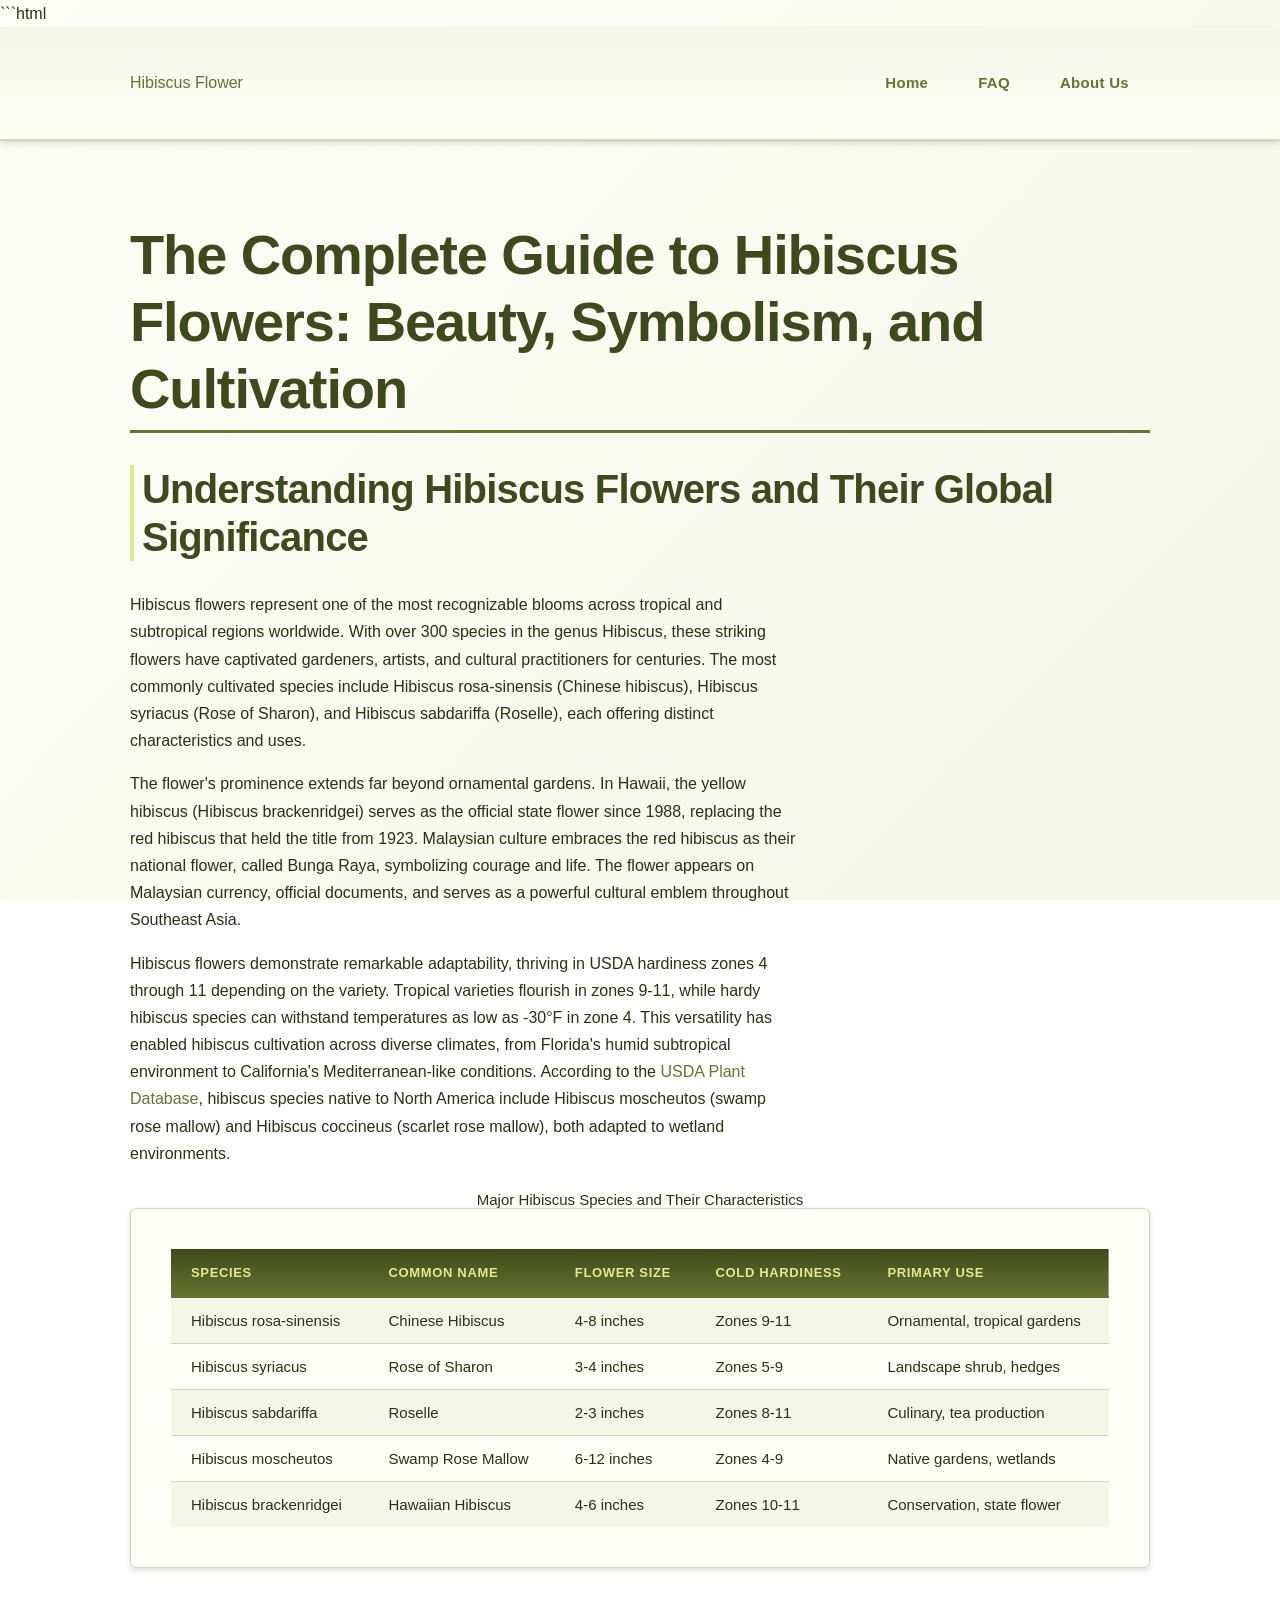
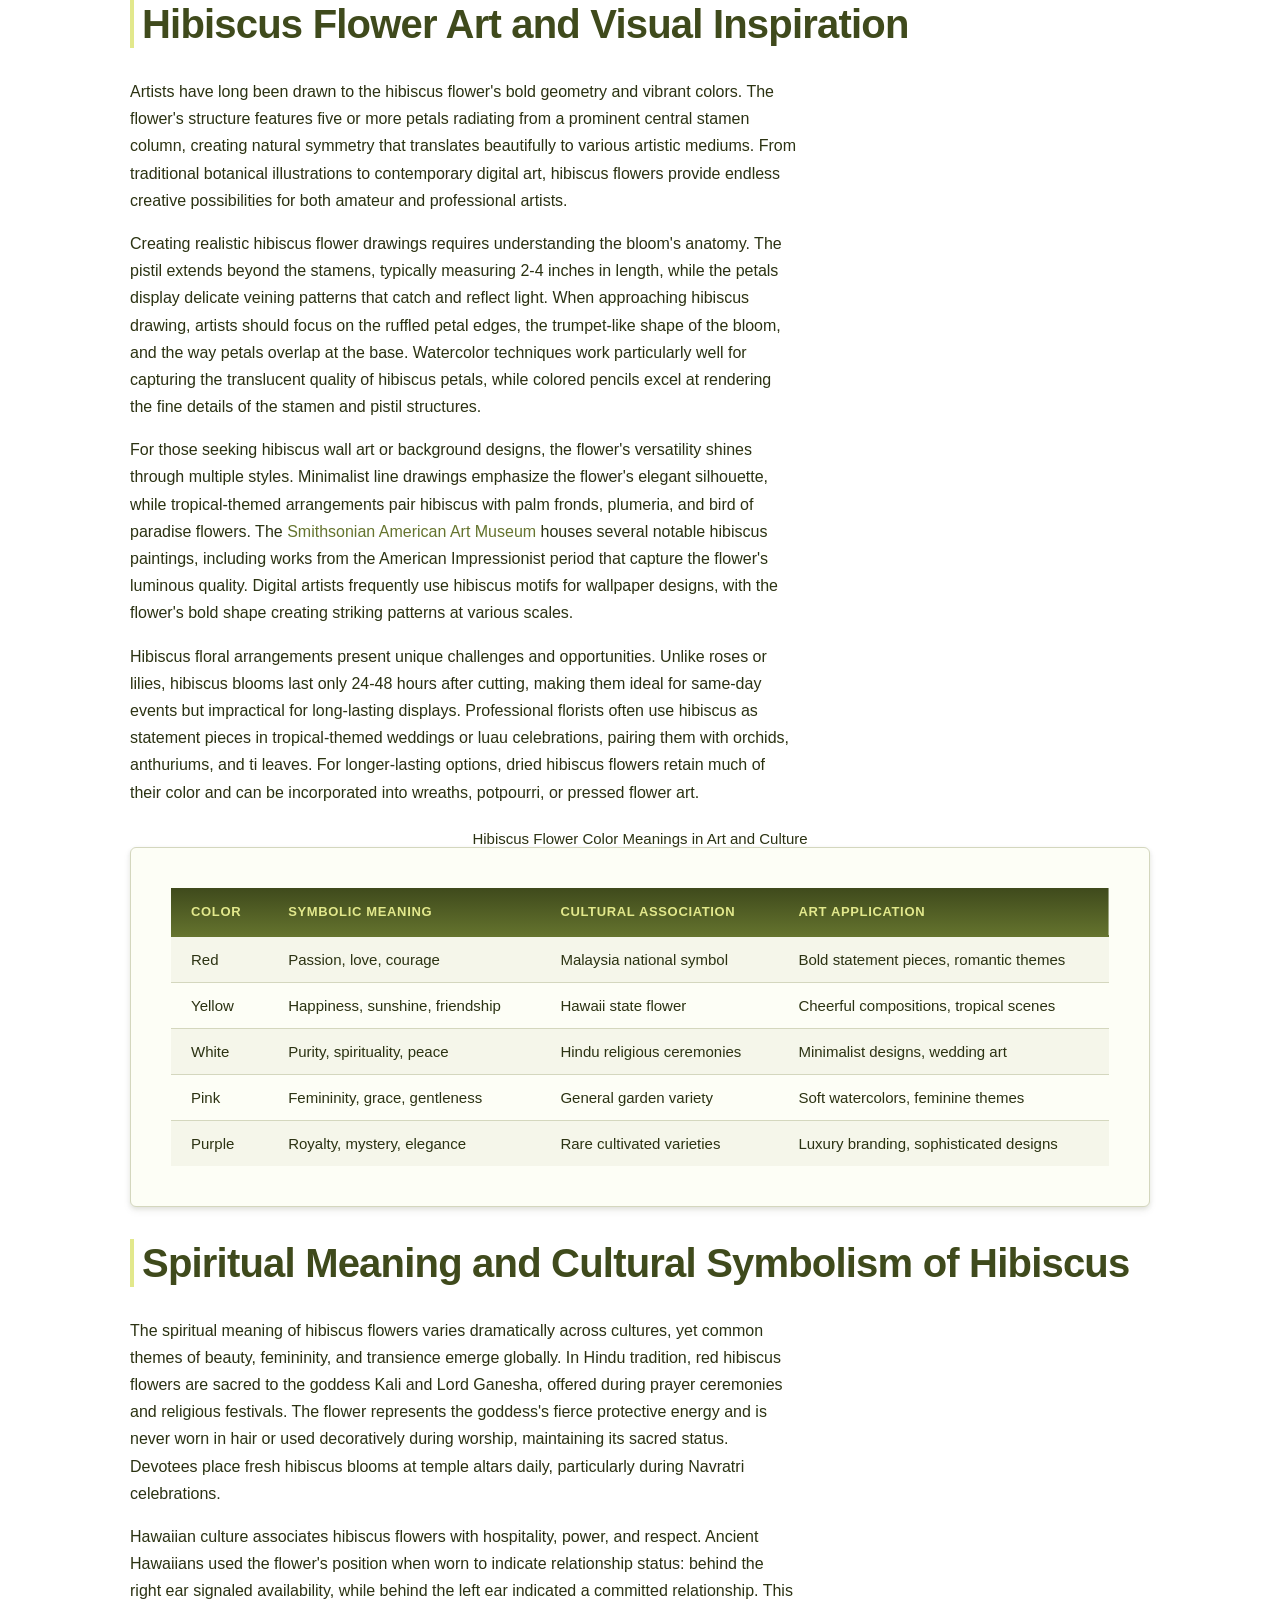
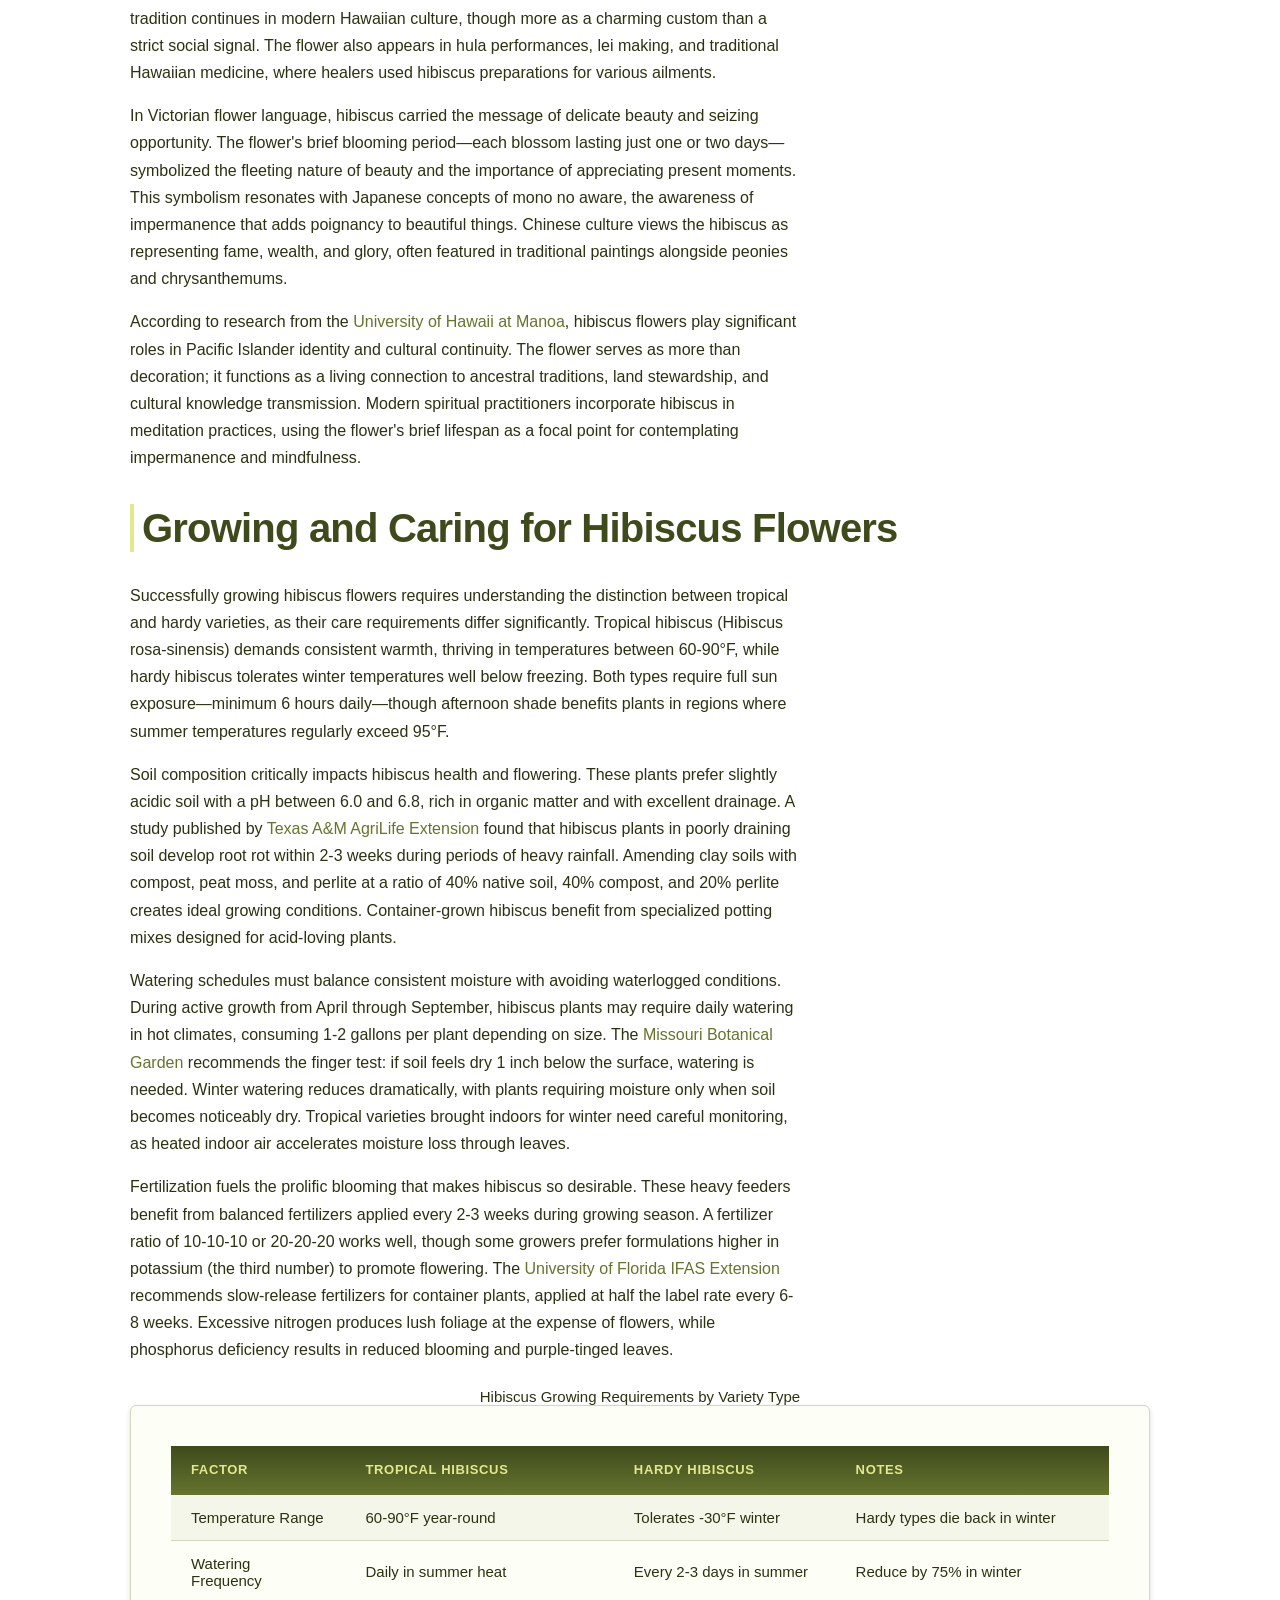
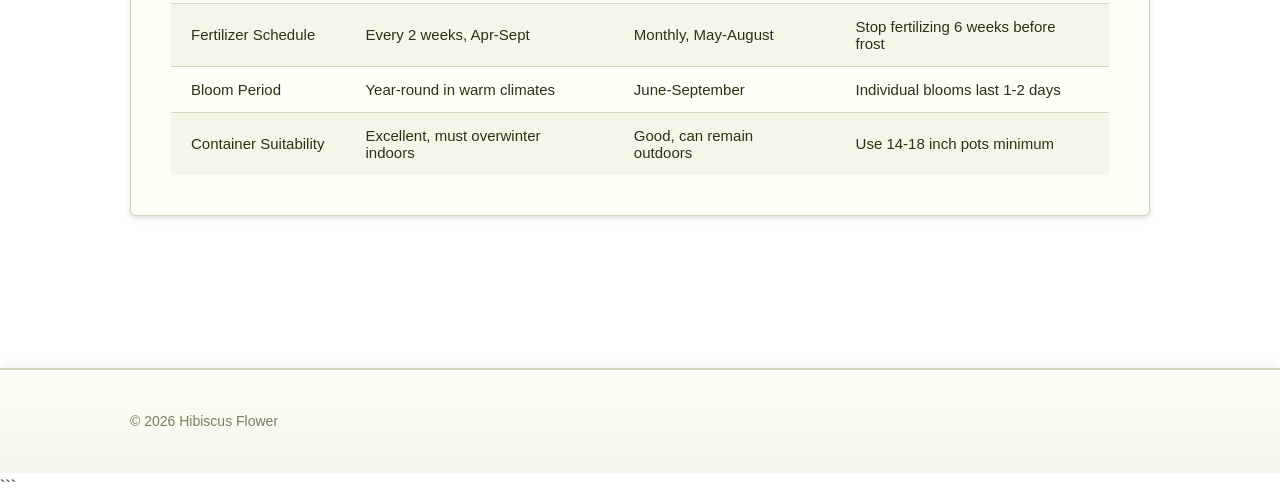
<file: index.html>
```html
<!DOCTYPE html>
<html lang="en-US">
<head><script>if(location.hostname==="hibiscusflower-xyz.pages.dev"){location.replace("https://hibiscusflower.xyz"+location.pathname+location.search)}</script>
<meta charset="UTF-8">
<meta name="viewport" content="width=device-width, initial-scale=1.0">
<title>Hibiscus Flower Guide: Art, Symbolism & Growing Tips</title>
<meta name="description" content="Discover everything about hibiscus flowers from their cultural symbolism and spiritual meaning to growing tips, art inspiration, and practical uses.">
<link rel="canonical" href="https://hibiscusflower.xyz/">
<link rel="stylesheet" href="style.css">
<meta property="og:title" content="Hibiscus Flower Guide: Art, Symbolism & Growing Tips">
<meta property="og:description" content="Discover everything about hibiscus flowers from their cultural symbolism and spiritual meaning to growing tips, art inspiration, and practical uses.">
<meta property="og:url" content="https://hibiscusflower.xyz/">
<meta property="og:type" content="website">
<meta name="twitter:card" content="summary_large_image">
<meta name="twitter:title" content="Hibiscus Flower Guide: Art, Symbolism & Growing Tips">
<meta name="twitter:description" content="Discover everything about hibiscus flowers from their cultural symbolism and spiritual meaning to growing tips, art inspiration, and practical uses.">
<script type="application/ld+json">
{
  "@context": "https://schema.org",
  "@type": "Organization",
  "name": "Hibiscus Flower",
  "url": "https://hibiscusflower.xyz"
}
</script>
</head>
<body>
<header class="site-header">
<div class="container">
<a href="/">Hibiscus Flower</a>
<nav class="site-nav">
<ul>
<li><a href="/" aria-current="page">Home</a></li>
<li><a href="/faq">FAQ</a></li>
<li><a href="/about-us">About Us</a></li>
</ul>
</nav>
</div>
</header>
<main class="site-main">
<div class="container">
<h1>The Complete Guide to Hibiscus Flowers: Beauty, Symbolism, and Cultivation</h1>
<section>
<h2>Understanding Hibiscus Flowers and Their Global Significance</h2>
<p>Hibiscus flowers represent one of the most recognizable blooms across tropical and subtropical regions worldwide. With over 300 species in the genus Hibiscus, these striking flowers have captivated gardeners, artists, and cultural practitioners for centuries. The most commonly cultivated species include Hibiscus rosa-sinensis (Chinese hibiscus), Hibiscus syriacus (Rose of Sharon), and Hibiscus sabdariffa (Roselle), each offering distinct characteristics and uses.</p>
<p>The flower's prominence extends far beyond ornamental gardens. In Hawaii, the yellow hibiscus (Hibiscus brackenridgei) serves as the official state flower since 1988, replacing the red hibiscus that held the title from 1923. Malaysian culture embraces the red hibiscus as their national flower, called Bunga Raya, symbolizing courage and life. The flower appears on Malaysian currency, official documents, and serves as a powerful cultural emblem throughout Southeast Asia.</p>
<p>Hibiscus flowers demonstrate remarkable adaptability, thriving in USDA hardiness zones 4 through 11 depending on the variety. Tropical varieties flourish in zones 9-11, while hardy hibiscus species can withstand temperatures as low as -30°F in zone 4. This versatility has enabled hibiscus cultivation across diverse climates, from Florida's humid subtropical environment to California's Mediterranean-like conditions. According to the <a href="https://plants.usda.gov/home/plantProfile?symbol=HIBI" rel="noopener noreferrer" target="_blank">USDA Plant Database</a>, hibiscus species native to North America include Hibiscus moscheutos (swamp rose mallow) and Hibiscus coccineus (scarlet rose mallow), both adapted to wetland environments.</p>
<table class="card">
<caption>Major Hibiscus Species and Their Characteristics</caption>
<thead>
<tr>
<th>Species</th>
<th>Common Name</th>
<th>Flower Size</th>
<th>Cold Hardiness</th>
<th>Primary Use</th>
</tr>
</thead>
<tbody>
<tr>
<td>Hibiscus rosa-sinensis</td>
<td>Chinese Hibiscus</td>
<td>4-8 inches</td>
<td>Zones 9-11</td>
<td>Ornamental, tropical gardens</td>
</tr>
<tr>
<td>Hibiscus syriacus</td>
<td>Rose of Sharon</td>
<td>3-4 inches</td>
<td>Zones 5-9</td>
<td>Landscape shrub, hedges</td>
</tr>
<tr>
<td>Hibiscus sabdariffa</td>
<td>Roselle</td>
<td>2-3 inches</td>
<td>Zones 8-11</td>
<td>Culinary, tea production</td>
</tr>
<tr>
<td>Hibiscus moscheutos</td>
<td>Swamp Rose Mallow</td>
<td>6-12 inches</td>
<td>Zones 4-9</td>
<td>Native gardens, wetlands</td>
</tr>
<tr>
<td>Hibiscus brackenridgei</td>
<td>Hawaiian Hibiscus</td>
<td>4-6 inches</td>
<td>Zones 10-11</td>
<td>Conservation, state flower</td>
</tr>
</tbody>
</table>
</section>
<section>
<h2>Hibiscus Flower Art and Visual Inspiration</h2>
<p>Artists have long been drawn to the hibiscus flower's bold geometry and vibrant colors. The flower's structure features five or more petals radiating from a prominent central stamen column, creating natural symmetry that translates beautifully to various artistic mediums. From traditional botanical illustrations to contemporary digital art, hibiscus flowers provide endless creative possibilities for both amateur and professional artists.</p>
<p>Creating realistic hibiscus flower drawings requires understanding the bloom's anatomy. The pistil extends beyond the stamens, typically measuring 2-4 inches in length, while the petals display delicate veining patterns that catch and reflect light. When approaching hibiscus drawing, artists should focus on the ruffled petal edges, the trumpet-like shape of the bloom, and the way petals overlap at the base. Watercolor techniques work particularly well for capturing the translucent quality of hibiscus petals, while colored pencils excel at rendering the fine details of the stamen and pistil structures.</p>
<p>For those seeking hibiscus wall art or background designs, the flower's versatility shines through multiple styles. Minimalist line drawings emphasize the flower's elegant silhouette, while tropical-themed arrangements pair hibiscus with palm fronds, plumeria, and bird of paradise flowers. The <a href="https://www.si.edu/" rel="noopener noreferrer" target="_blank">Smithsonian American Art Museum</a> houses several notable hibiscus paintings, including works from the American Impressionist period that capture the flower's luminous quality. Digital artists frequently use hibiscus motifs for wallpaper designs, with the flower's bold shape creating striking patterns at various scales.</p>
<p>Hibiscus floral arrangements present unique challenges and opportunities. Unlike roses or lilies, hibiscus blooms last only 24-48 hours after cutting, making them ideal for same-day events but impractical for long-lasting displays. Professional florists often use hibiscus as statement pieces in tropical-themed weddings or luau celebrations, pairing them with orchids, anthuriums, and ti leaves. For longer-lasting options, dried hibiscus flowers retain much of their color and can be incorporated into wreaths, potpourri, or pressed flower art.</p>
<table class="card">
<caption>Hibiscus Flower Color Meanings in Art and Culture</caption>
<thead>
<tr>
<th>Color</th>
<th>Symbolic Meaning</th>
<th>Cultural Association</th>
<th>Art Application</th>
</tr>
</thead>
<tbody>
<tr>
<td>Red</td>
<td>Passion, love, courage</td>
<td>Malaysia national symbol</td>
<td>Bold statement pieces, romantic themes</td>
</tr>
<tr>
<td>Yellow</td>
<td>Happiness, sunshine, friendship</td>
<td>Hawaii state flower</td>
<td>Cheerful compositions, tropical scenes</td>
</tr>
<tr>
<td>White</td>
<td>Purity, spirituality, peace</td>
<td>Hindu religious ceremonies</td>
<td>Minimalist designs, wedding art</td>
</tr>
<tr>
<td>Pink</td>
<td>Femininity, grace, gentleness</td>
<td>General garden variety</td>
<td>Soft watercolors, feminine themes</td>
</tr>
<tr>
<td>Purple</td>
<td>Royalty, mystery, elegance</td>
<td>Rare cultivated varieties</td>
<td>Luxury branding, sophisticated designs</td>
</tr>
</tbody>
</table>
</section>
<section>
<h2>Spiritual Meaning and Cultural Symbolism of Hibiscus</h2>
<p>The spiritual meaning of hibiscus flowers varies dramatically across cultures, yet common themes of beauty, femininity, and transience emerge globally. In Hindu tradition, red hibiscus flowers are sacred to the goddess Kali and Lord Ganesha, offered during prayer ceremonies and religious festivals. The flower represents the goddess's fierce protective energy and is never worn in hair or used decoratively during worship, maintaining its sacred status. Devotees place fresh hibiscus blooms at temple altars daily, particularly during Navratri celebrations.</p>
<p>Hawaiian culture associates hibiscus flowers with hospitality, power, and respect. Ancient Hawaiians used the flower's position when worn to indicate relationship status: behind the right ear signaled availability, while behind the left ear indicated a committed relationship. This tradition continues in modern Hawaiian culture, though more as a charming custom than a strict social signal. The flower also appears in hula performances, lei making, and traditional Hawaiian medicine, where healers used hibiscus preparations for various ailments.</p>
<p>In Victorian flower language, hibiscus carried the message of delicate beauty and seizing opportunity. The flower's brief blooming period—each blossom lasting just one or two days—symbolized the fleeting nature of beauty and the importance of appreciating present moments. This symbolism resonates with Japanese concepts of mono no aware, the awareness of impermanence that adds poignancy to beautiful things. Chinese culture views the hibiscus as representing fame, wealth, and glory, often featured in traditional paintings alongside peonies and chrysanthemums.</p>
<p>According to research from the <a href="https://www.hawaii.edu/" rel="noopener noreferrer" target="_blank">University of Hawaii at Manoa</a>, hibiscus flowers play significant roles in Pacific Islander identity and cultural continuity. The flower serves as more than decoration; it functions as a living connection to ancestral traditions, land stewardship, and cultural knowledge transmission. Modern spiritual practitioners incorporate hibiscus in meditation practices, using the flower's brief lifespan as a focal point for contemplating impermanence and mindfulness.</p>
</section>
<section>
<h2>Growing and Caring for Hibiscus Flowers</h2>
<p>Successfully growing hibiscus flowers requires understanding the distinction between tropical and hardy varieties, as their care requirements differ significantly. Tropical hibiscus (Hibiscus rosa-sinensis) demands consistent warmth, thriving in temperatures between 60-90°F, while hardy hibiscus tolerates winter temperatures well below freezing. Both types require full sun exposure—minimum 6 hours daily—though afternoon shade benefits plants in regions where summer temperatures regularly exceed 95°F.</p>
<p>Soil composition critically impacts hibiscus health and flowering. These plants prefer slightly acidic soil with a pH between 6.0 and 6.8, rich in organic matter and with excellent drainage. A study published by <a href="https://agrilifeextension.tamu.edu/" rel="noopener noreferrer" target="_blank">Texas A&M AgriLife Extension</a> found that hibiscus plants in poorly draining soil develop root rot within 2-3 weeks during periods of heavy rainfall. Amending clay soils with compost, peat moss, and perlite at a ratio of 40% native soil, 40% compost, and 20% perlite creates ideal growing conditions. Container-grown hibiscus benefit from specialized potting mixes designed for acid-loving plants.</p>
<p>Watering schedules must balance consistent moisture with avoiding waterlogged conditions. During active growth from April through September, hibiscus plants may require daily watering in hot climates, consuming 1-2 gallons per plant depending on size. The <a href="https://www.missouribotanicalgarden.org/" rel="noopener noreferrer" target="_blank">Missouri Botanical Garden</a> recommends the finger test: if soil feels dry 1 inch below the surface, watering is needed. Winter watering reduces dramatically, with plants requiring moisture only when soil becomes noticeably dry. Tropical varieties brought indoors for winter need careful monitoring, as heated indoor air accelerates moisture loss through leaves.</p>
<p>Fertilization fuels the prolific blooming that makes hibiscus so desirable. These heavy feeders benefit from balanced fertilizers applied every 2-3 weeks during growing season. A fertilizer ratio of 10-10-10 or 20-20-20 works well, though some growers prefer formulations higher in potassium (the third number) to promote flowering. The <a href="https://sfyl.ifas.ufl.edu/" rel="noopener noreferrer" target="_blank">University of Florida IFAS Extension</a> recommends slow-release fertilizers for container plants, applied at half the label rate every 6-8 weeks. Excessive nitrogen produces lush foliage at the expense of flowers, while phosphorus deficiency results in reduced blooming and purple-tinged leaves.</p>
<table class="card">
<caption>Hibiscus Growing Requirements by Variety Type</caption>
<thead>
<tr>
<th>Factor</th>
<th>Tropical Hibiscus</th>
<th>Hardy Hibiscus</th>
<th>Notes</th>
</tr>
</thead>
<tbody>
<tr>
<td>Temperature Range</td>
<td>60-90°F year-round</td>
<td>Tolerates -30°F winter</td>
<td>Hardy types die back in winter</td>
</tr>
<tr>
<td>Watering Frequency</td>
<td>Daily in summer heat</td>
<td>Every 2-3 days in summer</td>
<td>Reduce by 75% in winter</td>
</tr>
<tr>
<td>Fertilizer Schedule</td>
<td>Every 2 weeks, Apr-Sept</td>
<td>Monthly, May-August</td>
<td>Stop fertilizing 6 weeks before frost</td>
</tr>
<tr>
<td>Bloom Period</td>
<td>Year-round in warm climates</td>
<td>June-September</td>
<td>Individual blooms last 1-2 days</td>
</tr>
<tr>
<td>Container Suitability</td>
<td>Excellent, must overwinter indoors</td>
<td>Good, can remain outdoors</td>
<td>Use 14-18 inch pots minimum</td>
</tr>
</tbody>
</table>
</section>
</div>
</main>
<footer class="site-footer">
<div class="container">
<p>&copy; 2026 Hibiscus Flower</p>
</div>
</footer>
</body>
</html>
```
</file>
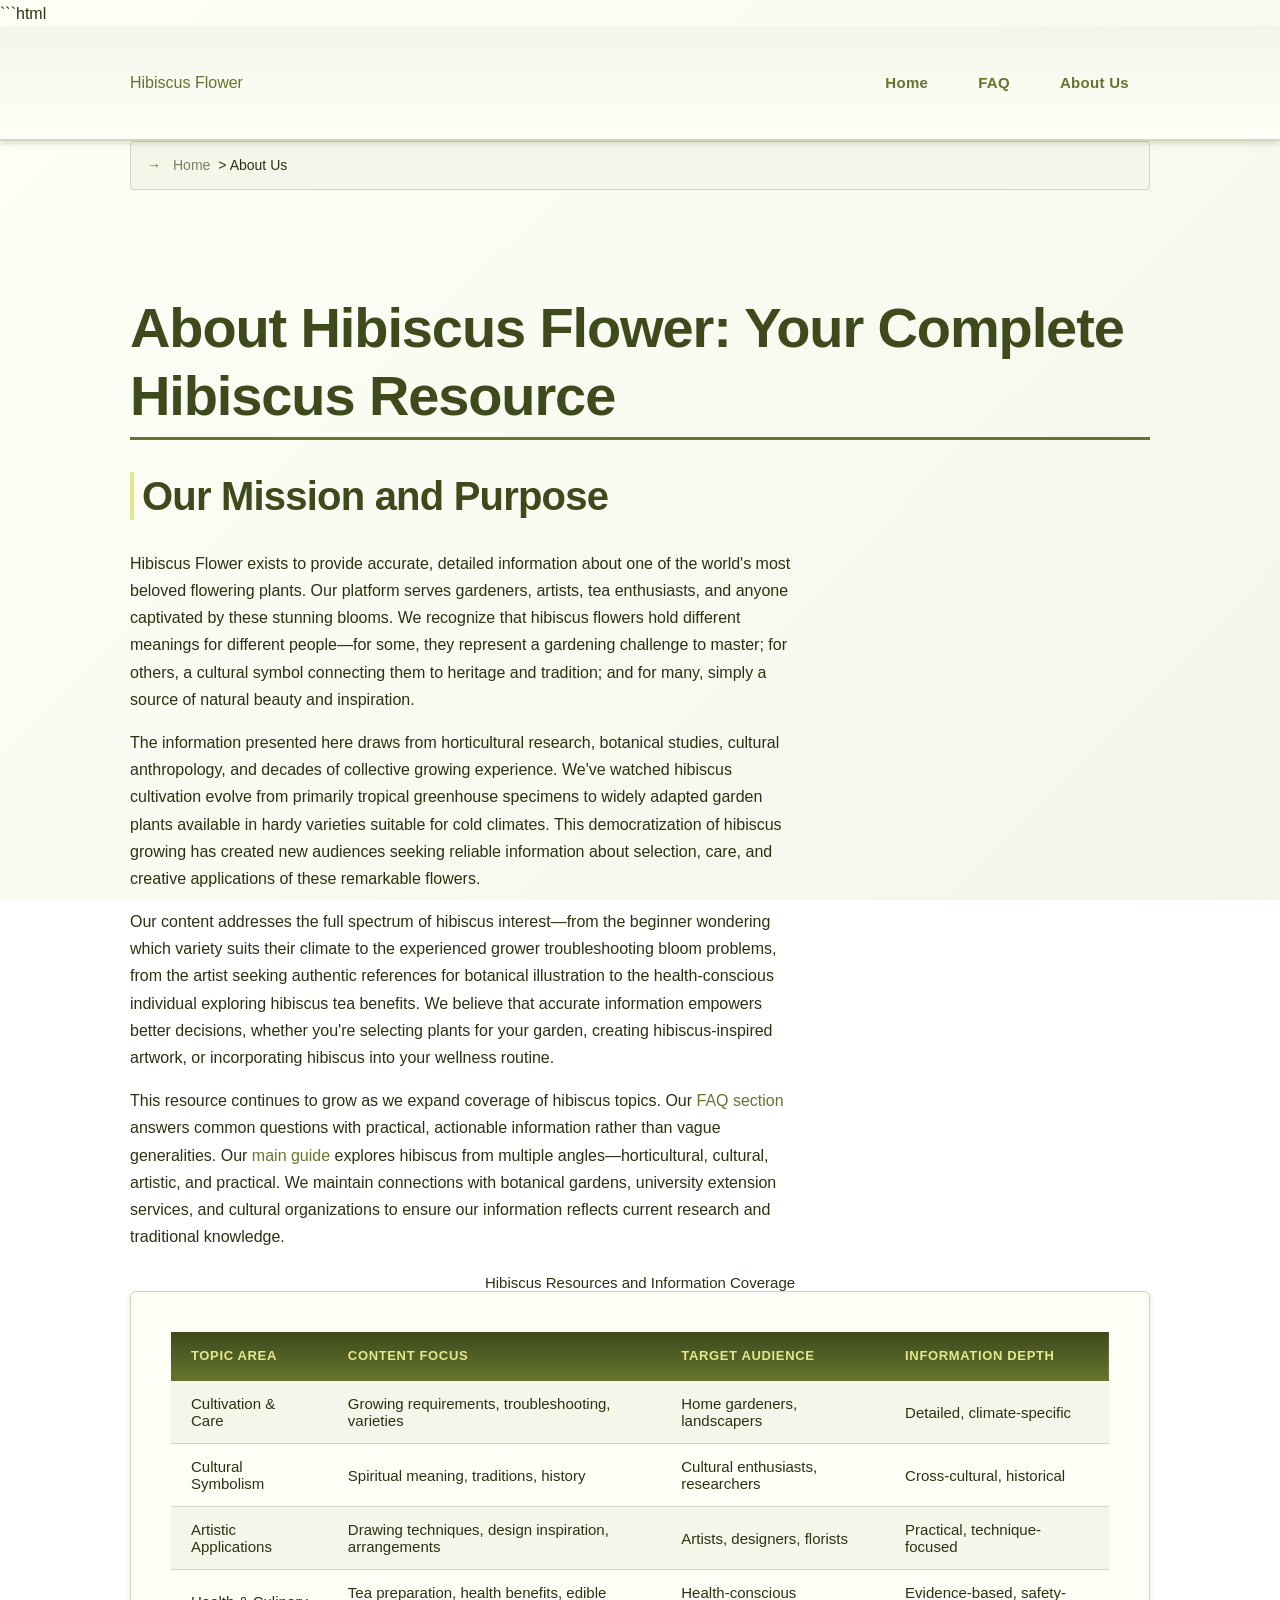
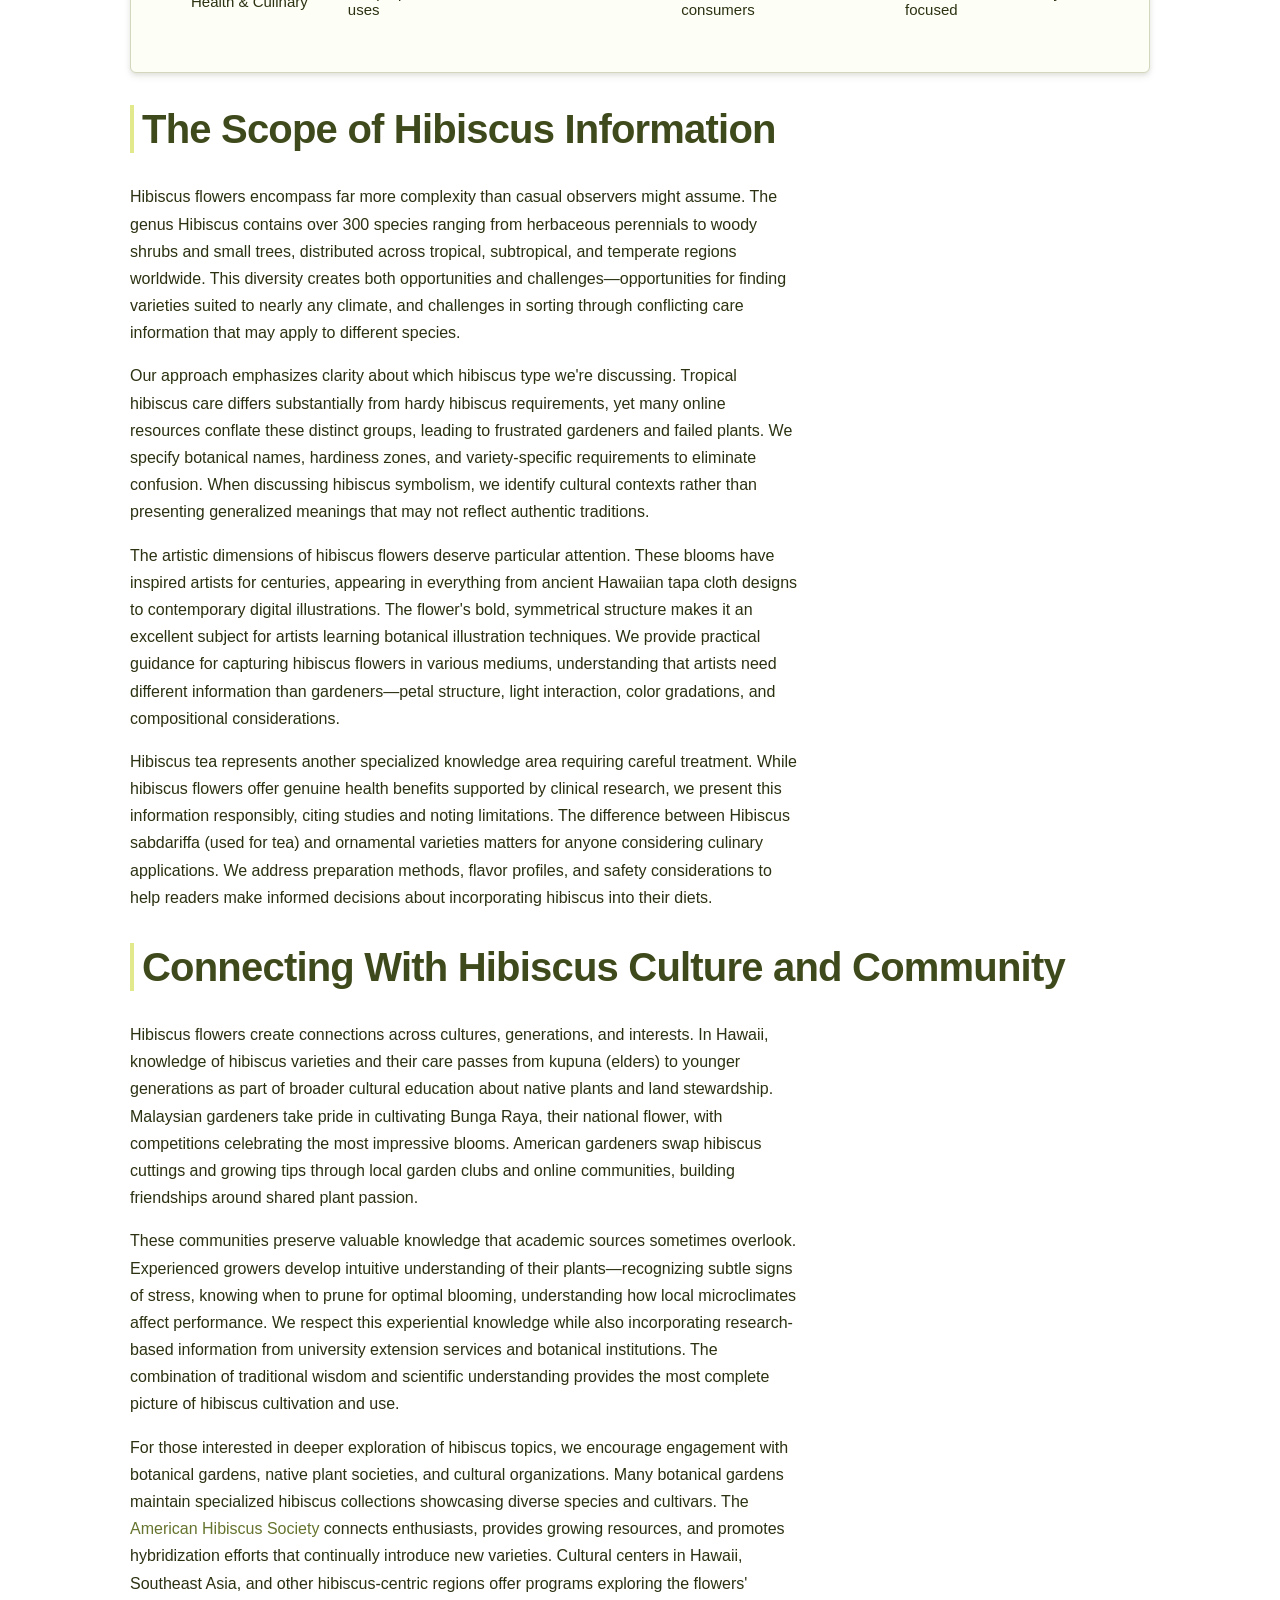
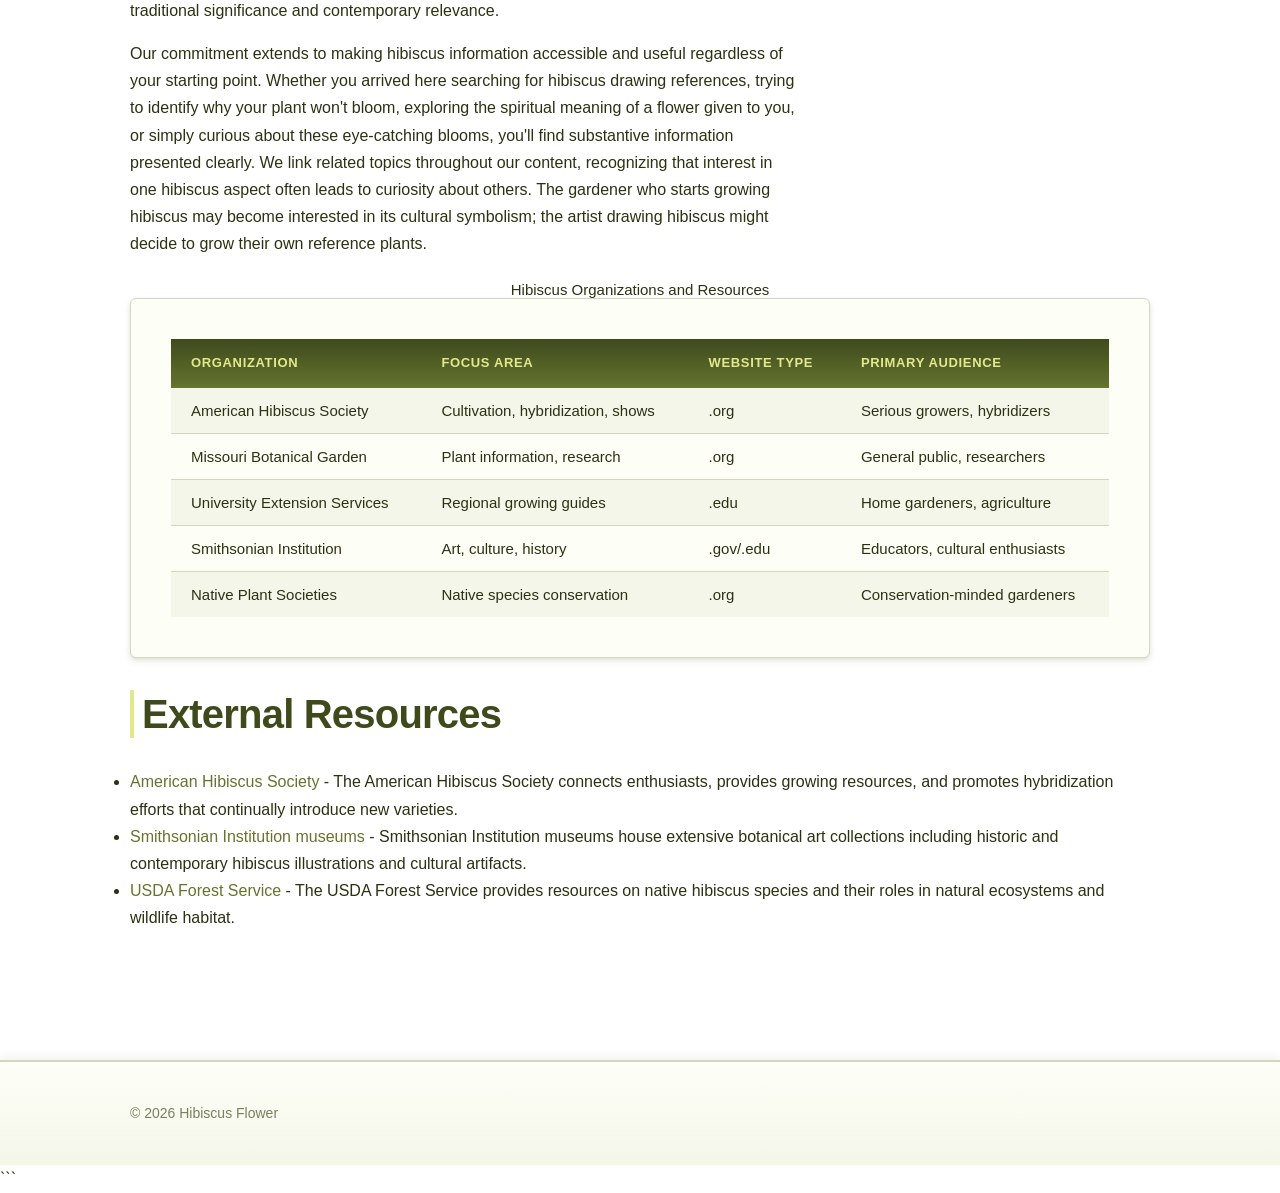
<file: about-us.html>
```html
<!DOCTYPE html>
<html lang="en-US">
<head><script>if(location.hostname==="hibiscusflower-xyz.pages.dev"){location.replace("https://hibiscusflower.xyz"+location.pathname+location.search)}</script>
<meta charset="UTF-8">
<meta name="viewport" content="width=device-width, initial-scale=1.0">
<title>About Hibiscus Flower - Your Resource for Hibiscus Information</title>
<meta name="description" content="Learn about our mission to provide comprehensive information on hibiscus flowers including cultivation, symbolism, art inspiration, and practical uses.">
<link rel="canonical" href="https://hibiscusflower.xyz/about-us">
<link rel="stylesheet" href="style.css">
<script type="application/ld+json">
{
  "@context": "https://schema.org",
  "@type": "AboutPage",
  "name": "About Hibiscus Flower: Your Complete Hibiscus Resource",
  "description": "Learn about our mission to provide comprehensive information on hibiscus flowers including cultivation, symbolism, art inspiration, and practical uses.",
  "url": "https://hibiscusflower.xyz/about-us"
}
</script>
</head>
<body>
<header class="site-header">
<div class="container">
<a href="/">Hibiscus Flower</a>
<nav class="site-nav">
<ul>
<li><a href="/">Home</a></li>
<li><a href="/faq">FAQ</a></li>
<li><a href="/about-us" aria-current="page">About Us</a></li>
</ul>
</nav>
</div>
</header>

<div class="container">
<nav class="breadcrumbs">
<a href="/">Home</a> &gt; About Us
</nav>
</div>

<main class="site-main">
<div class="container">
<h1>About Hibiscus Flower: Your Complete Hibiscus Resource</h1>

<section>
<h2>Our Mission and Purpose</h2>
<p>Hibiscus Flower exists to provide accurate, detailed information about one of the world's most beloved flowering plants. Our platform serves gardeners, artists, tea enthusiasts, and anyone captivated by these stunning blooms. We recognize that hibiscus flowers hold different meanings for different people—for some, they represent a gardening challenge to master; for others, a cultural symbol connecting them to heritage and tradition; and for many, simply a source of natural beauty and inspiration.</p>
<p>The information presented here draws from horticultural research, botanical studies, cultural anthropology, and decades of collective growing experience. We've watched hibiscus cultivation evolve from primarily tropical greenhouse specimens to widely adapted garden plants available in hardy varieties suitable for cold climates. This democratization of hibiscus growing has created new audiences seeking reliable information about selection, care, and creative applications of these remarkable flowers.</p>
<p>Our content addresses the full spectrum of hibiscus interest—from the beginner wondering which variety suits their climate to the experienced grower troubleshooting bloom problems, from the artist seeking authentic references for botanical illustration to the health-conscious individual exploring hibiscus tea benefits. We believe that accurate information empowers better decisions, whether you're selecting plants for your garden, creating hibiscus-inspired artwork, or incorporating hibiscus into your wellness routine.</p>
<p>This resource continues to grow as we expand coverage of hibiscus topics. Our <a href="/faq">FAQ section</a> answers common questions with practical, actionable information rather than vague generalities. Our <a href="/">main guide</a> explores hibiscus from multiple angles—horticultural, cultural, artistic, and practical. We maintain connections with botanical gardens, university extension services, and cultural organizations to ensure our information reflects current research and traditional knowledge.</p>

<table class="card">
<caption>Hibiscus Resources and Information Coverage</caption>
<thead>
<tr>
<th>Topic Area</th>
<th>Content Focus</th>
<th>Target Audience</th>
<th>Information Depth</th>
</tr>
</thead>
<tbody>
<tr>
<td>Cultivation & Care</td>
<td>Growing requirements, troubleshooting, varieties</td>
<td>Home gardeners, landscapers</td>
<td>Detailed, climate-specific</td>
</tr>
<tr>
<td>Cultural Symbolism</td>
<td>Spiritual meaning, traditions, history</td>
<td>Cultural enthusiasts, researchers</td>
<td>Cross-cultural, historical</td>
</tr>
<tr>
<td>Artistic Applications</td>
<td>Drawing techniques, design inspiration, arrangements</td>
<td>Artists, designers, florists</td>
<td>Practical, technique-focused</td>
</tr>
<tr>
<td>Health & Culinary</td>
<td>Tea preparation, health benefits, edible uses</td>
<td>Health-conscious consumers</td>
<td>Evidence-based, safety-focused</td>
</tr>
</tbody>
</table>
</section>

<section>
<h2>The Scope of Hibiscus Information</h2>
<p>Hibiscus flowers encompass far more complexity than casual observers might assume. The genus Hibiscus contains over 300 species ranging from herbaceous perennials to woody shrubs and small trees, distributed across tropical, subtropical, and temperate regions worldwide. This diversity creates both opportunities and challenges—opportunities for finding varieties suited to nearly any climate, and challenges in sorting through conflicting care information that may apply to different species.</p>
<p>Our approach emphasizes clarity about which hibiscus type we're discussing. Tropical hibiscus care differs substantially from hardy hibiscus requirements, yet many online resources conflate these distinct groups, leading to frustrated gardeners and failed plants. We specify botanical names, hardiness zones, and variety-specific requirements to eliminate confusion. When discussing hibiscus symbolism, we identify cultural contexts rather than presenting generalized meanings that may not reflect authentic traditions.</p>
<p>The artistic dimensions of hibiscus flowers deserve particular attention. These blooms have inspired artists for centuries, appearing in everything from ancient Hawaiian tapa cloth designs to contemporary digital illustrations. The flower's bold, symmetrical structure makes it an excellent subject for artists learning botanical illustration techniques. We provide practical guidance for capturing hibiscus flowers in various mediums, understanding that artists need different information than gardeners—petal structure, light interaction, color gradations, and compositional considerations.</p>
<p>Hibiscus tea represents another specialized knowledge area requiring careful treatment. While hibiscus flowers offer genuine health benefits supported by clinical research, we present this information responsibly, citing studies and noting limitations. The difference between Hibiscus sabdariffa (used for tea) and ornamental varieties matters for anyone considering culinary applications. We address preparation methods, flavor profiles, and safety considerations to help readers make informed decisions about incorporating hibiscus into their diets.</p>
</section>

<section>
<h2>Connecting With Hibiscus Culture and Community</h2>
<p>Hibiscus flowers create connections across cultures, generations, and interests. In Hawaii, knowledge of hibiscus varieties and their care passes from kupuna (elders) to younger generations as part of broader cultural education about native plants and land stewardship. Malaysian gardeners take pride in cultivating Bunga Raya, their national flower, with competitions celebrating the most impressive blooms. American gardeners swap hibiscus cuttings and growing tips through local garden clubs and online communities, building friendships around shared plant passion.</p>
<p>These communities preserve valuable knowledge that academic sources sometimes overlook. Experienced growers develop intuitive understanding of their plants—recognizing subtle signs of stress, knowing when to prune for optimal blooming, understanding how local microclimates affect performance. We respect this experiential knowledge while also incorporating research-based information from university extension services and botanical institutions. The combination of traditional wisdom and scientific understanding provides the most complete picture of hibiscus cultivation and use.</p>
<p>For those interested in deeper exploration of hibiscus topics, we encourage engagement with botanical gardens, native plant societies, and cultural organizations. Many botanical gardens maintain specialized hibiscus collections showcasing diverse species and cultivars. The <a href="https://www.amhib.org/">American Hibiscus Society</a> connects enthusiasts, provides growing resources, and promotes hybridization efforts that continually introduce new varieties. Cultural centers in Hawaii, Southeast Asia, and other hibiscus-centric regions offer programs exploring the flowers' traditional significance and contemporary relevance.</p>
<p>Our commitment extends to making hibiscus information accessible and useful regardless of your starting point. Whether you arrived here searching for hibiscus drawing references, trying to identify why your plant won't bloom, exploring the spiritual meaning of a flower given to you, or simply curious about these eye-catching blooms, you'll find substantive information presented clearly. We link related topics throughout our content, recognizing that interest in one hibiscus aspect often leads to curiosity about others. The gardener who starts growing hibiscus may become interested in its cultural symbolism; the artist drawing hibiscus might decide to grow their own reference plants.</p>

<table class="card">
<caption>Hibiscus Organizations and Resources</caption>
<thead>
<tr>
<th>Organization</th>
<th>Focus Area</th>
<th>Website Type</th>
<th>Primary Audience</th>
</tr>
</thead>
<tbody>
<tr>
<td>American Hibiscus Society</td>
<td>Cultivation, hybridization, shows</td>
<td>.org</td>
<td>Serious growers, hybridizers</td>
</tr>
<tr>
<td>Missouri Botanical Garden</td>
<td>Plant information, research</td>
<td>.org</td>
<td>General public, researchers</td>
</tr>
<tr>
<td>University Extension Services</td>
<td>Regional growing guides</td>
<td>.edu</td>
<td>Home gardeners, agriculture</td>
</tr>
<tr>
<td>Smithsonian Institution</td>
<td>Art, culture, history</td>
<td>.gov/.edu</td>
<td>Educators, cultural enthusiasts</td>
</tr>
<tr>
<td>Native Plant Societies</td>
<td>Native species conservation</td>
<td>.org</td>
<td>Conservation-minded gardeners</td>
</tr>
</tbody>
</table>
</section>

<section>
<h2>External Resources</h2>
<ul>
<li><a href="https://www.amhib.org/">American Hibiscus Society</a> - The American Hibiscus Society connects enthusiasts, provides growing resources, and promotes hybridization efforts that continually introduce new varieties.</li>
<li><a href="https://www.si.edu/museums">Smithsonian Institution museums</a> - Smithsonian Institution museums house extensive botanical art collections including historic and contemporary hibiscus illustrations and cultural artifacts.</li>
<li><a href="https://www.fs.usda.gov/">USDA Forest Service</a> - The USDA Forest Service provides resources on native hibiscus species and their roles in natural ecosystems and wildlife habitat.</li>
</ul>
</section>
</div>
</main>

<footer class="site-footer">
<div class="container">
<p>&copy; 2026 Hibiscus Flower</p>
</div>
</footer>
</body>
</html>
```
</file>
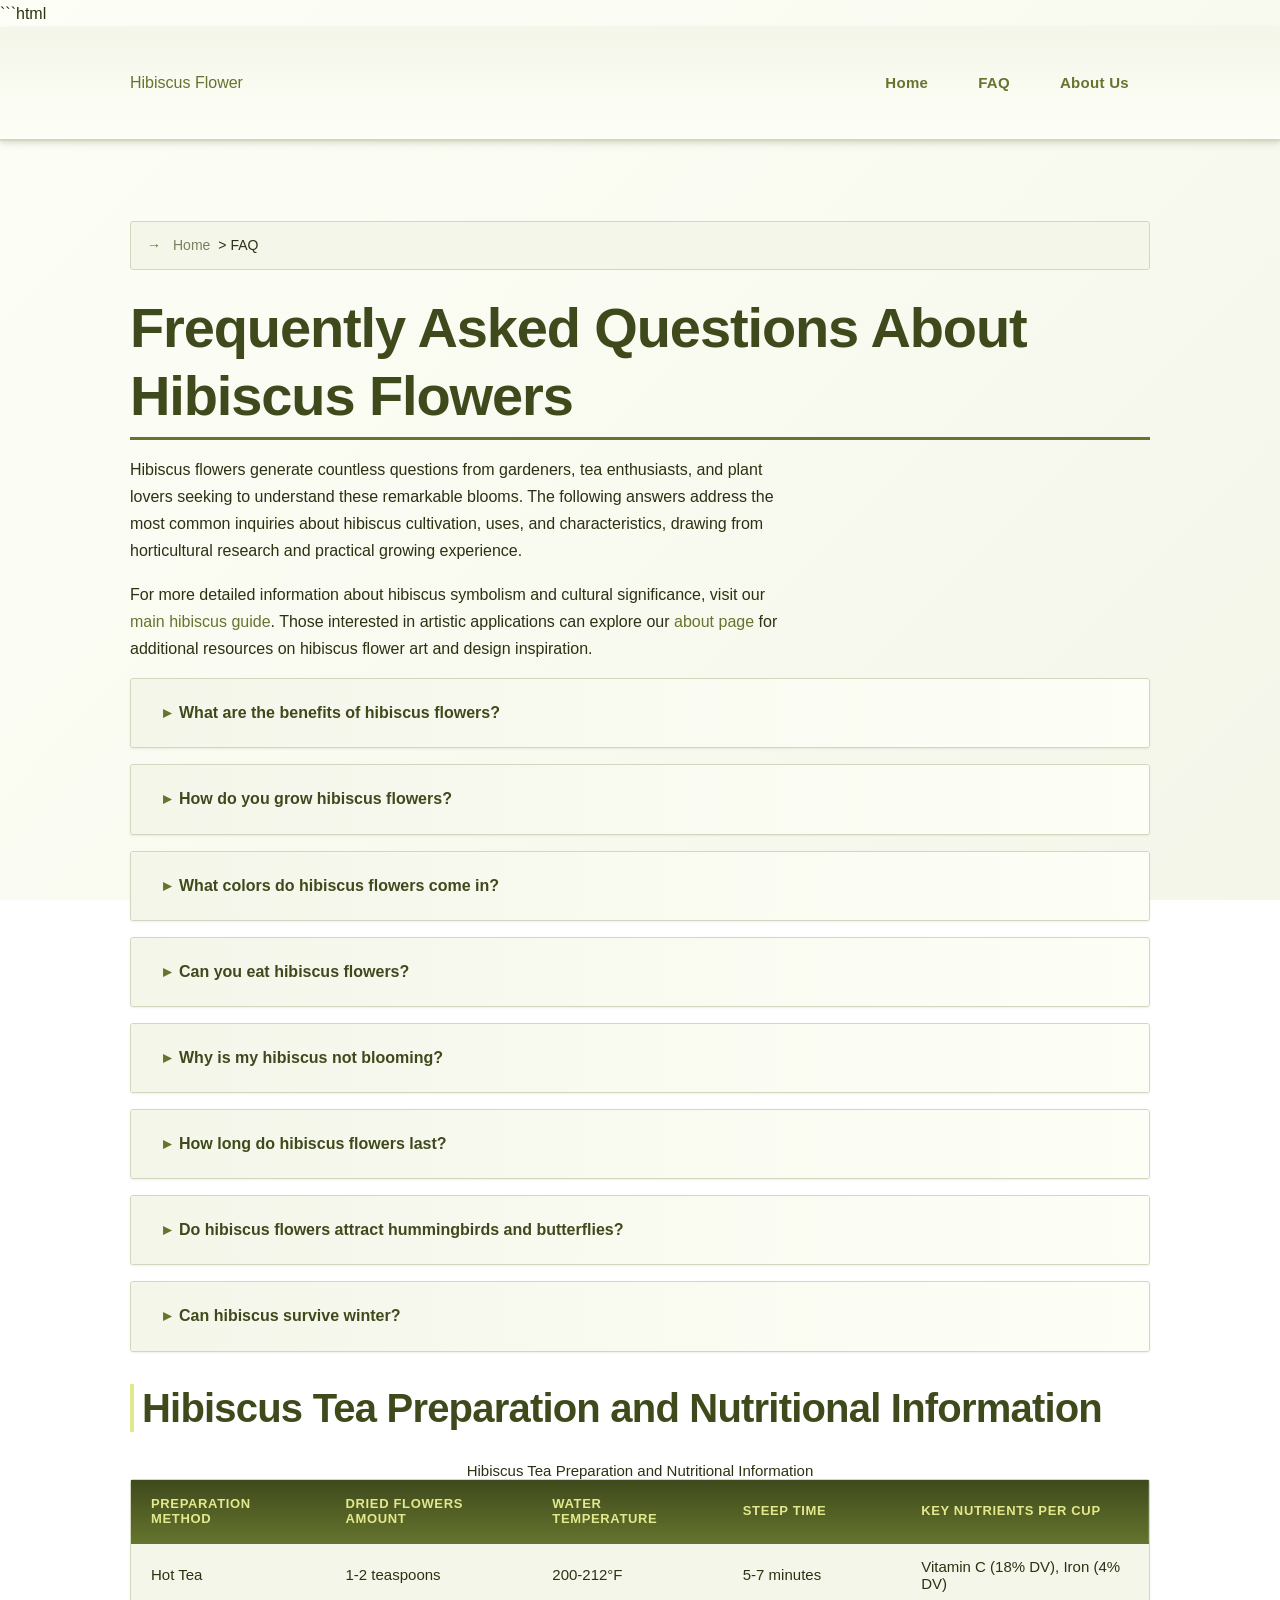
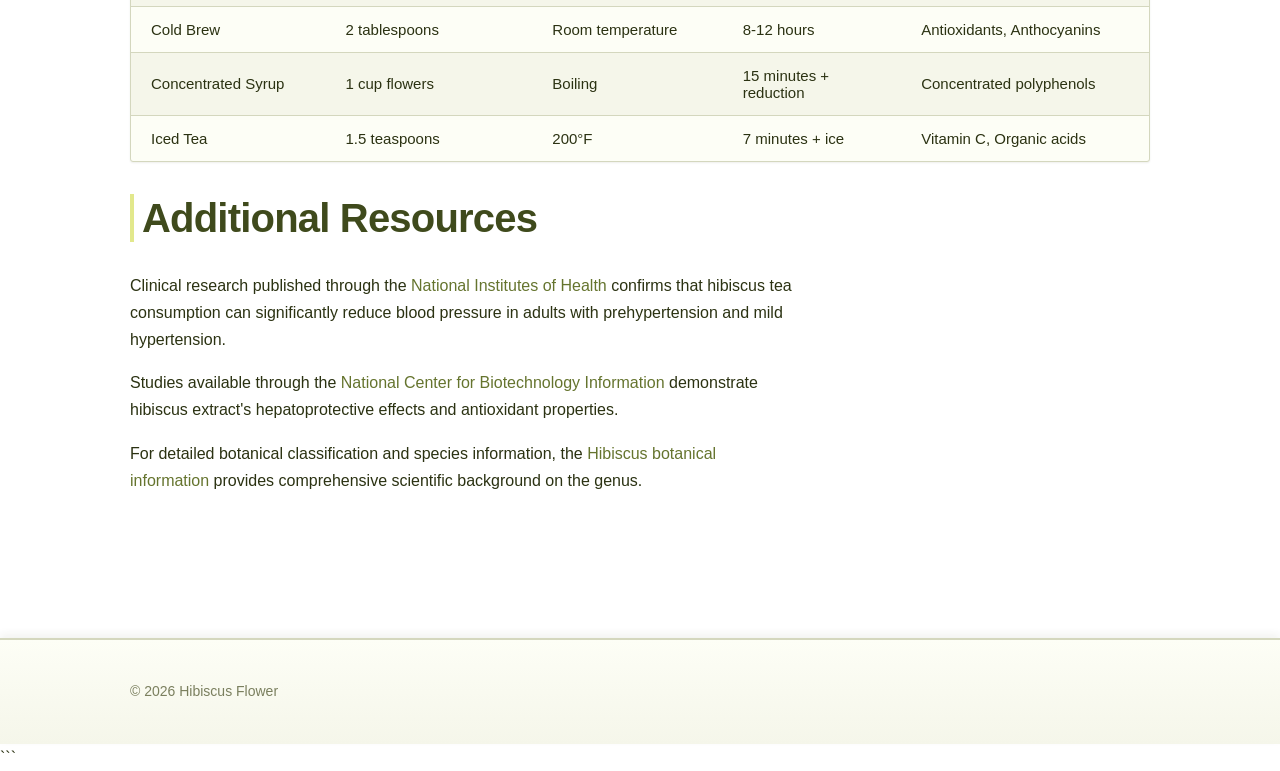
<file: faq.html>
```html
<!DOCTYPE html>
<html lang="en-US">
<head><script>if(location.hostname==="hibiscusflower-xyz.pages.dev"){location.replace("https://hibiscusflower.xyz"+location.pathname+location.search)}</script>
<meta charset="UTF-8">
<meta name="viewport" content="width=device-width, initial-scale=1.0">
<title>Hibiscus Flower FAQ: Common Questions Answered</title>
<meta name="description" content="Find answers to frequently asked questions about hibiscus flowers including health benefits, growing requirements, colors, edibility, and care tips.">
<link rel="canonical" href="https://hibiscusflower.xyz/faq">
<link rel="stylesheet" href="style.css">
</head>
<body>
<header class="site-header">
<div class="container">
<a href="/">Hibiscus Flower</a>
<nav class="site-nav">
<ul>
<li><a href="/">Home</a></li>
<li><a href="/faq" aria-current="page">FAQ</a></li>
<li><a href="/about-us">About Us</a></li>
</ul>
</nav>
</div>
</header>

<main class="site-main">
<div class="container">
<nav class="breadcrumbs">
<a href="/">Home</a> &gt; FAQ
</nav>

<h1>Frequently Asked Questions About Hibiscus Flowers</h1>

<p>Hibiscus flowers generate countless questions from gardeners, tea enthusiasts, and plant lovers seeking to understand these remarkable blooms. The following answers address the most common inquiries about hibiscus cultivation, uses, and characteristics, drawing from horticultural research and practical growing experience.</p>

<p>For more detailed information about hibiscus symbolism and cultural significance, visit our <a href="/">main hibiscus guide</a>. Those interested in artistic applications can explore our <a href="/about-us">about page</a> for additional resources on hibiscus flower art and design inspiration.</p>

<section>
<details>
<summary>What are the benefits of hibiscus flowers?</summary>
<p>Hibiscus flowers, particularly Hibiscus sabdariffa (roselle), contain high concentrations of anthocyanins, polyphenols, and vitamin C that provide measurable health benefits. Clinical studies have demonstrated that consuming hibiscus tea can reduce systolic blood pressure by 7-13 points and diastolic pressure by 5-7 points in adults with mild hypertension, effects comparable to some prescription medications. The flowers contain antioxidants that support liver function by increasing detoxification enzymes and reducing oxidative stress markers. Hibiscus extracts show antimicrobial properties against certain bacteria and may help regulate cholesterol levels by reducing LDL while maintaining HDL levels. The tea's tart, cranberry-like flavor comes from organic acids including citric and malic acid, making it a refreshing beverage consumed hot or cold. Most health benefits require regular consumption of 2-3 cups of hibiscus tea daily, brewed from 1-2 teaspoons of dried flowers steeped for 5-7 minutes.</p>
</details>

<details>
<summary>How do you grow hibiscus flowers?</summary>
<p>Growing hibiscus successfully starts with selecting the appropriate variety for your climate zone and providing optimal soil conditions. Plant hibiscus in well-draining soil amended with compost and organic matter, maintaining a pH between 6.0-6.8 for best nutrient availability. Choose a location receiving 6-8 hours of direct sunlight daily, though afternoon shade helps in regions with intense summer heat above 95°F. Water deeply when the top inch of soil feels dry, which typically means daily watering during hot summer months and weekly during cooler periods. Feed plants every 2-3 weeks during active growth with balanced fertilizer containing equal parts nitrogen, phosphorus, and potassium, or use slow-release formulations every 6-8 weeks. Tropical varieties must be moved indoors before temperatures drop below 50°F, while hardy hibiscus can remain outdoors year-round in zones 4-9, dying back to the ground in winter and reemerging in spring. Prune tropical hibiscus lightly throughout the growing season to maintain shape, and cut hardy varieties to ground level in late fall after frost kills the foliage.</p>
</details>

<details>
<summary>What colors do hibiscus flowers come in?</summary>
<p>Hibiscus flowers display an impressive color spectrum including red, pink, white, yellow, orange, purple, and even near-black varieties, with many cultivars featuring bi-color or tri-color patterns. Red hibiscus remains the most common color in both tropical and hardy varieties, ranging from bright scarlet to deep burgundy shades. Pink varieties span from pale blush tones to vibrant magenta, often with darker centers or contrasting eye zones. Yellow hibiscus includes butter-yellow, golden, and pale cream shades, with some varieties darkening to peach or orange as blooms age. White hibiscus produces pure white to cream-colored flowers, frequently selected for wedding arrangements and formal gardens. Purple and blue hibiscus are rarer, typically appearing as lavender or violet shades rather than true blue, which remains genetically difficult to achieve in hibiscus. Many modern hybrids feature multiple colors on a single bloom, with contrasting edges, veining, or central eyes creating dramatic visual effects. The color intensity varies with temperature, sunlight exposure, and soil pH, with some varieties producing darker pigmentation in cooler weather.</p>
</details>

<details>
<summary>Can you eat hibiscus flowers?</summary>
<p>Hibiscus flowers are completely edible and widely consumed globally, though Hibiscus sabdariffa (roselle) is the species most commonly used for culinary purposes due to its superior flavor profile. The calyces—the fleshy red sepals surrounding the seed pod—are harvested after petals drop and used fresh or dried to make hibiscus tea, known as agua de jamaica in Mexico, karkade in Egypt, and bissap in West Africa. Fresh hibiscus petals add tart, citrusy flavor to salads, with a taste similar to cranberries or pomegranates due to their high organic acid content. The flowers contain no toxic compounds and are safe for most people, though pregnant women should avoid large quantities as hibiscus may affect hormone levels. Culinary applications include hibiscus jelly, syrup, sorbet, and as a natural food coloring providing vibrant red-purple hues. The dried flowers can be ground into powder for use in spice blends, baked goods, or as a tart seasoning for savory dishes. When using hibiscus flowers from your garden for consumption, ensure plants have not been treated with pesticides or chemical fertilizers not rated for edible crops.</p>
</details>

<details>
<summary>Why is my hibiscus not blooming?</summary>
<p>Hibiscus failure to bloom typically results from insufficient sunlight, improper fertilization, incorrect pruning, or environmental stress factors that divert energy from flower production. Plants receiving less than 6 hours of direct sun daily produce primarily foliage with few or no flowers, as blooming requires significant energy that adequate photosynthesis provides. Excessive nitrogen fertilizer creates lush green growth at the expense of flowers—switch to formulations higher in phosphorus (middle number) and potassium (last number) to promote blooming. Pruning at the wrong time removes flower buds before they open; tropical hibiscus blooms on new growth, so prune lightly and regularly, while hardy hibiscus should only be cut back in late fall or early spring before new growth emerges. Temperature stress from cold nights below 50°F or extreme heat above 100°F causes bud drop, where formed buds yellow and fall before opening. Pest infestations, particularly aphids and spider mites, drain plant energy and prevent blooming, requiring treatment with insecticidal soap or neem oil. Rootbound container plants exhaust available nutrients and need repotting into containers 2-4 inches larger with fresh potting mix to resume vigorous blooming.</p>
</details>

<details>
<summary>How long do hibiscus flowers last?</summary>
<p>Individual hibiscus flowers typically last only 24-48 hours from full opening to petal drop, though the plant produces blooms continuously throughout its growing season, creating the appearance of constant flowering. Tropical hibiscus varieties in warm climates can bloom year-round, producing flowers daily or every few days depending on plant size, health, and growing conditions. Hardy hibiscus blooms from June through September in most regions, with each plant producing dozens to hundreds of flowers over the season despite each bloom's brief lifespan. The short bloom duration relates to the flower's reproductive strategy—hibiscus flowers are designed for rapid pollination by hummingbirds, butterflies, and bees, after which the plant directs energy to new buds rather than maintaining existing flowers. Cut hibiscus flowers last 6-12 hours in arrangements, making them impractical for traditional bouquets but perfect for same-day events, hair decorations, or floating in water bowls. Some techniques can extend individual bloom life slightly, including cutting stems early morning, using floral preservative, and keeping arrangements in cool locations away from direct sunlight. The plant itself, when properly cared for, lives many years—tropical varieties can survive 10-15 years or more, while hardy hibiscus often persists for 20-30 years in suitable climates.</p>
</details>

<details>
<summary>Do hibiscus flowers attract hummingbirds and butterflies?</summary>
<p>Hibiscus flowers are exceptional attractors for hummingbirds, butterflies, and bees due to their large, colorful blooms, accessible nectar, and extended blooming periods. The tubular flower structure and prominent stamens provide perfect landing platforms for pollinators, while nectar production peaks during morning hours when pollinator activity is highest. Ruby-throated hummingbirds in eastern North America and Anna's hummingbirds in western regions particularly favor red and orange hibiscus varieties, visiting flowers multiple times daily during migration and breeding seasons. Butterflies including swallowtails, monarchs, painted ladies, and sulfurs feed on hibiscus nectar, while some species use hibiscus leaves as host plants for caterpillars. Native hibiscus species like Hibiscus moscheutos support more diverse pollinator populations than exotic varieties, providing ecosystem benefits beyond ornamental value. Planting multiple hibiscus plants in groupings rather than single specimens increases pollinator visits, as the concentrated nectar source becomes more visible and worthwhile for energy-conscious pollinators. Avoid using systemic insecticides on hibiscus intended for pollinator gardens, as these chemicals persist in nectar and pollen, potentially harming beneficial insects. Combining hibiscus with other pollinator-friendly plants like salvia, lantana, and milkweed creates layered habitat supporting diverse pollinator species throughout the growing season.</p>
</details>

<details>
<summary>Can hibiscus survive winter?</summary>
<p>Hardy hibiscus varieties (Hibiscus moscheutos and Hibiscus syriacus) survive winter temperatures as low as -30°F in USDA zones 4-9, dying back to the ground after frost and reemerging from roots in spring when soil temperatures reach 50-60°F. These perennial types require no special winter protection in their appropriate zones, though applying 2-4 inches of mulch around the root zone after the ground freezes helps prevent frost heaving and temperature fluctuations. Tropical hibiscus (Hibiscus rosa-sinensis) cannot survive freezing temperatures and must be moved indoors before nighttime temperatures drop below 50°F, typically in October for most U.S. regions. When overwintering tropical hibiscus indoors, place plants in bright south or west-facing windows, reduce watering to when soil becomes dry 2 inches deep, cease fertilization, and expect some leaf drop as plants adjust to lower light levels. Alternatively, tropical hibiscus can be forced into dormancy by gradually reducing water until leaves drop, then storing plants in cool (45-55°F) dark locations like basements or garages, checking monthly to ensure roots don't completely dry out. Some gardeners in borderline zones (8a-8b) successfully overwinter tropical varieties outdoors with heavy mulching and frost cloth protection, though this remains risky and plants may die during unusually cold winters.</p>
</details>
</section>

<section>
<h2>Hibiscus Tea Preparation and Nutritional Information</h2>
<table>
<caption>Hibiscus Tea Preparation and Nutritional Information</caption>
<thead>
<tr>
<th>Preparation Method</th>
<th>Dried Flowers Amount</th>
<th>Water Temperature</th>
<th>Steep Time</th>
<th>Key Nutrients per Cup</th>
</tr>
</thead>
<tbody>
<tr>
<td>Hot Tea</td>
<td>1-2 teaspoons</td>
<td>200-212°F</td>
<td>5-7 minutes</td>
<td>Vitamin C (18% DV), Iron (4% DV)</td>
</tr>
<tr>
<td>Cold Brew</td>
<td>2 tablespoons</td>
<td>Room temperature</td>
<td>8-12 hours</td>
<td>Antioxidants, Anthocyanins</td>
</tr>
<tr>
<td>Concentrated Syrup</td>
<td>1 cup flowers</td>
<td>Boiling</td>
<td>15 minutes + reduction</td>
<td>Concentrated polyphenols</td>
</tr>
<tr>
<td>Iced Tea</td>
<td>1.5 teaspoons</td>
<td>200°F</td>
<td>7 minutes + ice</td>
<td>Vitamin C, Organic acids</td>
</tr>
</tbody>
</table>
</section>

<section>
<h2>Additional Resources</h2>
<p>Clinical research published through the <a href="https://www.nih.gov/">National Institutes of Health</a> confirms that hibiscus tea consumption can significantly reduce blood pressure in adults with prehypertension and mild hypertension.</p>

<p>Studies available through the <a href="https://www.ncbi.nlm.nih.gov/">National Center for Biotechnology Information</a> demonstrate hibiscus extract's hepatoprotective effects and antioxidant properties.</p>

<p>For detailed botanical classification and species information, the <a href="https://en.wikipedia.org/wiki/Hibiscus">Hibiscus botanical information</a> provides comprehensive scientific background on the genus.</p>
</section>
</div>
</main>

<footer class="site-footer">
<div class="container">
<p>&copy; 2026 Hibiscus Flower</p>
</div>
</footer>

<script type="application/ld+json">
{
  "@context": "https://schema.org",
  "@type": "FAQPage",
  "mainEntity": [
    {
      "@type": "Question",
      "name": "What are the benefits of hibiscus flowers?",
      "acceptedAnswer": {
        "@type": "Answer",
        "text": "Hibiscus flowers, particularly Hibiscus sabdariffa (roselle), contain high concentrations of anthocyanins, polyphenols, and vitamin C that provide measurable health benefits. Clinical studies have demonstrated that consuming hibiscus tea can reduce systolic blood pressure by 7-13 points and diastolic pressure by 5-7 points in adults with mild hypertension, effects comparable to some prescription medications. The flowers contain antioxidants that support liver function by increasing detoxification enzymes and reducing oxidative stress markers. Hibiscus extracts show antimicrobial properties against certain bacteria and may help regulate cholesterol levels by reducing LDL while maintaining HDL levels. The tea's tart, cranberry-like flavor comes from organic acids including citric and malic acid, making it a refreshing beverage consumed hot or cold. Most health benefits require regular consumption of 2-3 cups of hibiscus tea daily, brewed from 1-2 teaspoons of dried flowers steeped for 5-7 minutes."
      }
    },
    {
      "@type": "Question",
      "name": "How do you grow hibiscus flowers?",
      "acceptedAnswer": {
        "@type": "Answer",
        "text": "Growing hibiscus successfully starts with selecting the appropriate variety for your climate zone and providing optimal soil conditions. Plant hibiscus in well-draining soil amended with compost and organic matter, maintaining a pH between 6.0-6.8 for best nutrient availability. Choose a location receiving 6-8 hours of direct sunlight daily, though afternoon shade helps in regions with intense summer heat above 95°F. Water deeply when the top inch of soil feels dry, which typically means daily watering during hot summer months and weekly during cooler periods. Feed plants every 2-3 weeks during active growth with balanced fertilizer containing equal parts nitrogen, phosphorus, and potassium, or use slow-release formulations every 6-8 weeks. Tropical varieties must be moved indoors before temperatures drop below 50°F, while hardy hibiscus can remain outdoors year-round in zones 4-9, dying back to the ground in winter and reemerging in spring. Prune tropical hibiscus lightly throughout the growing season to maintain shape, and cut hardy varieties to ground level in late fall after frost kills the foliage."
      }
    },
    {
      "@type": "Question",
      "name": "What colors do hibiscus flowers come in?",
      "acceptedAnswer": {
        "@type": "Answer",
        "text": "Hibiscus flowers display an impressive color spectrum including red, pink, white, yellow, orange, purple, and even near-black varieties, with many cultivars featuring bi-color or tri-color patterns. Red hibiscus remains the most common color in both tropical and hardy varieties, ranging from bright scarlet to deep burgundy shades. Pink varieties span from pale blush tones to vibrant magenta, often with darker centers or contrasting eye zones. Yellow hibiscus includes butter-yellow, golden, and pale cream shades, with some varieties darkening to peach or orange as blooms age. White hibiscus produces pure white to cream-colored flowers, frequently selected for wedding arrangements and formal gardens. Purple and blue hibiscus are rarer, typically appearing as lavender or violet shades rather than true blue, which remains genetically difficult to achieve in hibiscus. Many modern hybrids feature multiple colors on a single bloom, with contrasting edges, veining, or central eyes creating dramatic visual effects. The color intensity varies with temperature, sunlight exposure, and soil pH, with some varieties producing darker pigmentation in cooler weather."
      }
    },
    {
      "@type": "Question",
      "name": "Can you eat hibiscus flowers?",
      "acceptedAnswer": {
        "@type": "Answer",
        "text": "Hibiscus flowers are completely edible and widely consumed globally, though Hibiscus sabdariffa (roselle) is the species most commonly used for culinary purposes due to its superior flavor profile. The calyces—the fleshy red sepals surrounding the seed pod—are harvested after petals drop and used fresh or dried to make hibiscus tea, known as agua de jamaica in Mexico, karkade in Egypt, and bissap in West Africa. Fresh hibiscus petals add tart, citrusy flavor to salads, with a taste similar to cranberries or pomegranates due to their high organic acid content. The flowers contain no toxic compounds and are safe for most people, though pregnant women should avoid large quantities as hibiscus may affect hormone levels. Culinary applications include hibiscus jelly, syrup, sorbet, and as a natural food coloring providing vibrant red-purple hues. The dried flowers can be ground into powder for use in spice blends, baked goods, or as a tart seasoning for savory dishes. When using hibiscus flowers from your garden for consumption, ensure plants have not been treated with pesticides or chemical fertilizers not rated for edible crops."
      }
    },
    {
      "@type": "Question",
      "name": "Why is my hibiscus not blooming?",
      "acceptedAnswer": {
        "@type": "Answer",
        "text": "Hibiscus failure to bloom typically results from insufficient sunlight, improper fertilization, incorrect pruning, or environmental stress factors that divert energy from flower production. Plants receiving less than 6 hours of direct sun daily produce primarily foliage with few or no flowers, as blooming requires significant energy that adequate photosynthesis provides. Excessive nitrogen fertilizer creates lush green growth at the expense of flowers—switch to formulations higher in phosphorus (middle number) and potassium (last number) to promote blooming. Pruning at the wrong time removes flower buds before they open; tropical hibiscus blooms on new growth, so prune lightly and regularly, while hardy hibiscus should only be cut back in late fall or early spring before new growth emerges. Temperature stress from cold nights below 50°F or extreme heat above 100°F causes bud drop, where formed buds yellow and fall before opening. Pest infestations, particularly aphids and spider mites, drain plant energy and prevent blooming, requiring treatment with insecticidal soap or neem oil. Rootbound container plants exhaust available nutrients and need repotting into containers 2-4 inches larger with fresh potting mix to resume vigorous blooming."
      }
    },
    {
      "@type": "Question",
      "name": "How long do hibiscus flowers last?",
      "acceptedAnswer": {
        "@type": "Answer",
        "text": "Individual hibiscus flowers typically last only 24-48 hours from full opening to petal drop, though the plant produces blooms continuously throughout its growing season, creating the appearance of constant flowering. Tropical hibiscus varieties in warm climates can bloom year-round, producing flowers daily or every few days depending on plant size, health, and growing conditions. Hardy hibiscus blooms from June through September in most regions, with each plant producing dozens to hundreds of flowers over the season despite each bloom's brief lifespan. The short bloom duration relates to the flower's reproductive strategy—hibiscus flowers are designed for rapid pollination by hummingbirds, butterflies, and bees, after which the plant directs energy to new buds rather than maintaining existing flowers. Cut hibiscus flowers last 6-12 hours in arrangements, making them impractical for traditional bouquets but perfect for same-day events, hair decorations, or floating in water bowls. Some techniques can extend individual bloom life slightly, including cutting stems early morning, using floral preservative, and keeping arrangements in cool locations away from direct sunlight. The plant itself, when properly cared for, lives many years—tropical varieties can survive 10-15 years or more, while hardy hibiscus often persists for 20-30 years in suitable climates."
      }
    },
    {
      "@type": "Question",
      "name": "Do hibiscus flowers attract hummingbirds and butterflies?",
      "acceptedAnswer": {
        "@type": "Answer",
        "text": "Hibiscus flowers are exceptional attractors for hummingbirds, butterflies, and bees due to their large, colorful blooms, accessible nectar, and extended blooming periods. The tubular flower structure and prominent stamens provide perfect landing platforms for pollinators, while nectar production peaks during morning hours when pollinator activity is highest. Ruby-throated hummingbirds in eastern North America and Anna's hummingbirds in western regions particularly favor red and orange hibiscus varieties, visiting flowers multiple times daily during migration and breeding seasons. Butterflies including swallowtails, monarchs, painted ladies, and sulfurs feed on hibiscus nectar, while some species use hibiscus leaves as host plants for caterpillars. Native hibiscus species like Hibiscus moscheutos support more diverse pollinator populations than exotic varieties, providing ecosystem benefits beyond ornamental value. Planting multiple hibiscus plants in groupings rather than single specimens increases pollinator visits, as the concentrated nectar source becomes more visible and worthwhile for energy-conscious pollinators. Avoid using systemic insecticides on hibiscus intended for pollinator gardens, as these chemicals persist in nectar and pollen, potentially harming beneficial insects. Combining hibiscus with other pollinator-friendly plants like salvia, lantana, and milkweed creates layered habitat supporting diverse pollinator species throughout the growing season."
      }
    },
    {
      "@type": "Question",
      "name": "Can hibiscus survive winter?",
      "acceptedAnswer": {
        "@type": "Answer",
        "text": "Hardy hibiscus varieties (Hibiscus moscheutos and Hibiscus syriacus) survive winter temperatures as low as -30°F in USDA zones 4-9, dying back to the ground after frost and reemerging from roots in spring when soil temperatures reach 50-60°F. These perennial types require no special winter protection in their appropriate zones, though applying 2-4 inches of mulch around the root zone after the ground freezes helps prevent frost heaving and temperature fluctuations. Tropical hibiscus (Hibiscus rosa-sinensis) cannot survive freezing temperatures and must be moved indoors before nighttime temperatures drop below 50°F, typically in October for most U.S. regions. When overwintering tropical hibiscus indoors, place plants in bright south or west-facing windows, reduce watering to when soil becomes dry 2 inches deep, cease fertilization, and expect some leaf drop as plants adjust to lower light levels. Alternatively, tropical hibiscus can be forced into dormancy by gradually reducing water until leaves drop, then storing plants in cool (45-55°F) dark locations like basements or garages, checking monthly to ensure roots don't completely dry out. Some gardeners in borderline zones (8a-8b) successfully overwinter tropical varieties outdoors with heavy mulching and frost cloth protection, though this remains risky and plants may die during unusually cold winters."
      }
    }
  ]
}
</script>
</body>
</html>
```
</file>
<file: style.css>
* {
  box-sizing: border-box;
  margin: 0;
  padding: 0;
}

:root {
  --color-primary: #65742e;
  --color-secondary: #3f4a1c;
  --color-accent: #e2e88c;
  --color-bg: #fdfef6;
  --color-surface: #f5f6ea;
  --color-text: #2b3212;
  --color-text-muted: #7a7f5e;
  --color-border: #d4d7be;
  --font-main: 'Verdana', 'Geneva', 'Tahoma', sans-serif;
  --max-width: 1100px;
  --radius: 3px;
  --radius-sm: 2px;
  --radius-lg: 6px;
  --shadow-sm: 0 1px 2px rgba(43, 50, 18, 0.08);
  --shadow-md: 0 2px 4px rgba(43, 50, 18, 0.1), 0 4px 8px rgba(43, 50, 18, 0.06);
  --shadow-lg: 0 4px 8px rgba(43, 50, 18, 0.12), 0 8px 16px rgba(43, 50, 18, 0.08);
  --grid-gap: 1.5rem;
}

body {
  font-family: var(--font-main);
  font-size: 15px;
  line-height: 1.7;
  color: var(--color-text);
  background: linear-gradient(135deg, var(--color-bg) 0%, var(--color-surface) 100%);
  background-attachment: fixed;
  min-height: 100vh;
  display: grid;
  grid-template-rows: auto 1fr auto;
  -webkit-font-smoothing: antialiased;
  -moz-osx-font-smoothing: grayscale;
}

h1, h2, h3, h4, h5, h6 {
  font-weight: 700;
  line-height: 1.2;
  letter-spacing: -0.02em;
  color: var(--color-secondary);
  margin-bottom: 0.75em;
}

h1 {
  font-size: 2.5rem;
  margin-bottom: 1rem;
  border-bottom: 3px solid var(--color-primary);
  padding-bottom: 0.5rem;
}

h2 {
  font-size: 2rem;
  margin-top: 2rem;
  padding-left: 0.5rem;
  border-left: 4px solid var(--color-accent);
}

h3 {
  font-size: 1.5rem;
  margin-top: 1.5rem;
}

h4 {
  font-size: 1.25rem;
  margin-top: 1.25rem;
  text-transform: uppercase;
  letter-spacing: 0.05em;
}

h5 {
  font-size: 1.125rem;
  margin-top: 1rem;
}

h6 {
  font-size: 1rem;
  margin-top: 1rem;
  color: var(--color-text-muted);
}

p {
  margin-bottom: 1rem;
  max-width: 75ch;
}

a {
  color: var(--color-primary);
  text-decoration: none;
  border-bottom: 1px solid transparent;
  transition: color 0.2s ease, border-color 0.2s ease, background-color 0.2s ease;
}

a:hover {
  color: var(--color-secondary);
  border-bottom-color: var(--color-secondary);
}

a:focus-visible {
  outline: 2px solid var(--color-primary);
  outline-offset: 2px;
  border-radius: var(--radius-sm);
}

strong {
  font-weight: 700;
  color: var(--color-secondary);
}

em {
  font-style: italic;
  color: var(--color-text);
}

blockquote {
  margin: 1.5rem 0;
  padding: 1.25rem 1.5rem;
  background: var(--color-surface);
  border-left: 5px solid var(--color-primary);
  border-radius: var(--radius);
  box-shadow: var(--shadow-sm);
  font-style: italic;
  color: var(--color-text-muted);
}

blockquote p:last-child {
  margin-bottom: 0;
}

::selection {
  background: var(--color-accent);
  color: var(--color-secondary);
}

.site-header {
  background: linear-gradient(180deg, var(--color-surface) 0%, var(--color-bg) 100%);
  border-bottom: 2px solid var(--color-border);
  box-shadow: var(--shadow-md);
  padding: 1.5rem 0;
  position: sticky;
  top: 0;
  z-index: 1000;
}

.site-header .container {
  display: grid;
  grid-template-columns: auto 1fr;
  align-items: center;
  gap: 2rem;
}

.site-header h1 {
  font-size: 1.75rem;
  margin: 0;
  padding: 0;
  border: none;
  color: var(--color-primary);
}

.site-header h1 a {
  border: none;
  color: inherit;
}

.site-header h1 a:hover {
  color: var(--color-secondary);
  border: none;
}

.site-nav ul {
  list-style: none;
  display: flex;
  gap: 0.25rem;
  flex-wrap: wrap;
  justify-content: flex-end;
}

.site-nav li {
  margin: 0;
}

.site-nav a {
  display: block;
  padding: 0.5rem 1rem;
  border: 1px solid transparent;
  border-radius: var(--radius);
  font-size: 0.9375rem;
  font-weight: 600;
  letter-spacing: 0.02em;
  transition: color 0.2s ease, background-color 0.2s ease, border-color 0.2s ease, box-shadow 0.2s ease;
}

.site-nav a:hover {
  background: var(--color-surface);
  border-color: var(--color-border);
  box-shadow: var(--shadow-sm);
}

.site-nav a:focus-visible {
  outline: 2px solid var(--color-primary);
  outline-offset: 0;
}

.container {
  max-width: var(--max-width);
  margin: 0 auto;
  padding: 0 1.5rem;
  width: 100%;
}

.site-main {
  padding: 3rem 0;
}

.breadcrumbs {
  display: flex;
  flex-wrap: wrap;
  gap: 0.5rem;
  margin-bottom: 1.5rem;
  padding: 0.75rem 1rem;
  background: var(--color-surface);
  border-radius: var(--radius);
  border: 1px solid var(--color-border);
  font-size: 0.875rem;
}

.breadcrumbs a {
  color: var(--color-text-muted);
  border: none;
}

.breadcrumbs a:hover {
  color: var(--color-primary);
}

.breadcrumbs::before {
  content: '→';
  margin-right: 0.25rem;
  color: var(--color-primary);
  font-weight: 700;
}

.card {
  background: var(--color-bg);
  border: 1px solid var(--color-border);
  border-radius: var(--radius-lg);
  padding: 1.5rem;
  margin-bottom: 1.5rem;
  box-shadow: var(--shadow-md);
  transition: box-shadow 0.2s ease, border-color 0.2s ease;
}

.card:hover {
  box-shadow: var(--shadow-lg);
  border-color: var(--color-primary);
}

.card h2 {
  margin-top: 0;
}

.card h3 {
  margin-top: 0;
}

table {
  width: 100%;
  border-collapse: separate;
  border-spacing: 0;
  margin: 1.5rem 0;
  background: var(--color-bg);
  border: 1px solid var(--color-border);
  border-radius: var(--radius);
  overflow: hidden;
  box-shadow: var(--shadow-sm);
}

thead {
  background: linear-gradient(180deg, var(--color-secondary) 0%, var(--color-primary) 100%);
  color: var(--color-accent);
}

th {
  padding: 0.875rem 1rem;
  text-align: left;
  font-weight: 700;
  text-transform: uppercase;
  font-size: 0.8125rem;
  letter-spacing: 0.05em;
  border-bottom: 2px solid var(--color-primary);
}

td {
  padding: 0.75rem 1rem;
  border-bottom: 1px solid var(--color-border);
}

tbody tr {
  transition: background-color 0.2s ease;
}

tbody tr:nth-child(odd) {
  background: var(--color-surface);
}

tbody tr:hover {
  background: var(--color-accent);
  color: var(--color-secondary);
}

tbody tr:last-child td {
  border-bottom: none;
}

details {
  margin: 1rem 0;
  border: 1px solid var(--color-border);
  border-radius: var(--radius);
  background: var(--color-surface);
  box-shadow: var(--shadow-sm);
  overflow: hidden;
}

summary {
  padding: 1rem 1.25rem;
  cursor: pointer;
  font-weight: 600;
  color: var(--color-secondary);
  background: linear-gradient(90deg, var(--color-surface) 0%, var(--color-bg) 100%);
  border-bottom: 1px solid transparent;
  transition: background-color 0.2s ease, border-color 0.2s ease, box-shadow 0.2s ease;
  list-style: none;
  position: relative;
}

summary::-webkit-details-marker {
  display: none;
}

summary::before {
  content: '▸';
  display: inline-block;
  margin-right: 0.5rem;
  transition: transform 0.2s ease;
  color: var(--color-primary);
  font-weight: 700;
}

details[open] summary::before {
  transform: rotate(90deg);
}

summary:hover {
  background: var(--color-accent);
  box-shadow: var(--shadow-sm);
}

summary:focus-visible {
  outline: 2px solid var(--color-primary);
  outline-offset: -2px;
}

details[open] summary {
  border-bottom-color: var(--color-border);
}

details > *:not(summary) {
  padding: 1rem 1.25rem;
}

.site-footer {
  background: linear-gradient(180deg, var(--color-bg) 0%, var(--color-surface) 100%);
  border-top: 2px solid var(--color-border);
  padding: 2rem 0;
  margin-top: 3rem;
  box-shadow: 0 -4px 8px rgba(43, 50, 18, 0.06);
}

.site-footer .container {
  display: grid;
  grid-template-columns: 1fr;
  gap: 1.5rem;
  text-align: center;
  color: var(--color-text-muted);
  font-size: 0.875rem;
}

.site-footer p {
  margin: 0.5rem 0;
}

.site-footer a {
  color: var(--color-text-muted);
  font-weight: 600;
}

.site-footer a:hover {
  color: var(--color-primary);
}

@media (min-width: 768px) {
  body {
    font-size: 16px;
  }

  h1 {
    font-size: 3rem;
  }

  h2 {
    font-size: 2.25rem;
  }

  h3 {
    font-size: 1.75rem;
  }

  .site-header .container {
    grid-template-columns: auto 1fr;
  }

  .site-nav ul {
    justify-content: flex-end;
    gap: 0.5rem;
  }

  .site-nav a {
    padding: 0.625rem 1.25rem;
  }

  .site-main {
    padding: 4rem 0;
  }

  .container {
    padding: 0 2rem;
  }

  .card {
    padding: 2rem;
  }

  .site-footer .container {
    grid-template-columns: 1fr auto;
    text-align: left;
    align-items: center;
  }

  table {
    font-size: 0.9375rem;
  }

  th {
    padding: 1rem 1.25rem;
  }

  td {
    padding: 0.875rem 1.25rem;
  }
}

@media (min-width: 1024px) {
  :root {
    --grid-gap: 2rem;
  }

  h1 {
    font-size: 3.5rem;
  }

  h2 {
    font-size: 2.5rem;
  }

  .site-header {
    padding: 2rem 0;
  }

  .site-header h1 {
    font-size: 2rem;
  }

  .site-main {
    padding: 5rem 0;
  }

  .container {
    padding: 0 2.5rem;
  }

  .card {
    padding: 2.5rem;
  }

  blockquote {
    padding: 1.5rem 2rem;
    margin: 2rem 0;
  }

  details > *:not(summary) {
    padding: 1.5rem 2rem;
  }

  summary {
    padding: 1.25rem 2rem;
  }
}

@media (prefers-reduced-motion: reduce) {
  * {
    animation-duration: 0.01ms !important;
    animation-iteration-count: 1 !important;
    transition-duration: 0.01ms !important;
  }

  summary::before {
    transition: none;
  }

  details[open] summary::before {
    transform: none;
  }
}

@media print {
  body {
    background: white;
    color: black;
  }

  .site-header {
    position: static;
    box-shadow: none;
    border-bottom: 2px solid black;
  }

  .site-nav {
    display: none;
  }

  .site-footer {
    border-top: 1px solid black;
    box-shadow: none;
  }

  .container {
    max-width: 100%;
    padding: 0;
  }

  .card {
    box-shadow: none;
    border: 1px solid black;
    page-break-inside: avoid;
  }

  table {
    box-shadow: none;
    page-break-inside: avoid;
  }

  a {
    color: black;
    text-decoration: underline;
  }

  a[href^="http"]::after {
    content: " (" attr(href) ")";
    font-size: 0.875rem;
  }

  blockquote {
    box-shadow: none;
    page-break-inside: avoid;
  }

  details {
    box-shadow: none;
  }

  details summary::before {
    display: none;
  }

  details[open] > *:not(summary) {
    display: block;
  }
}
</file>
